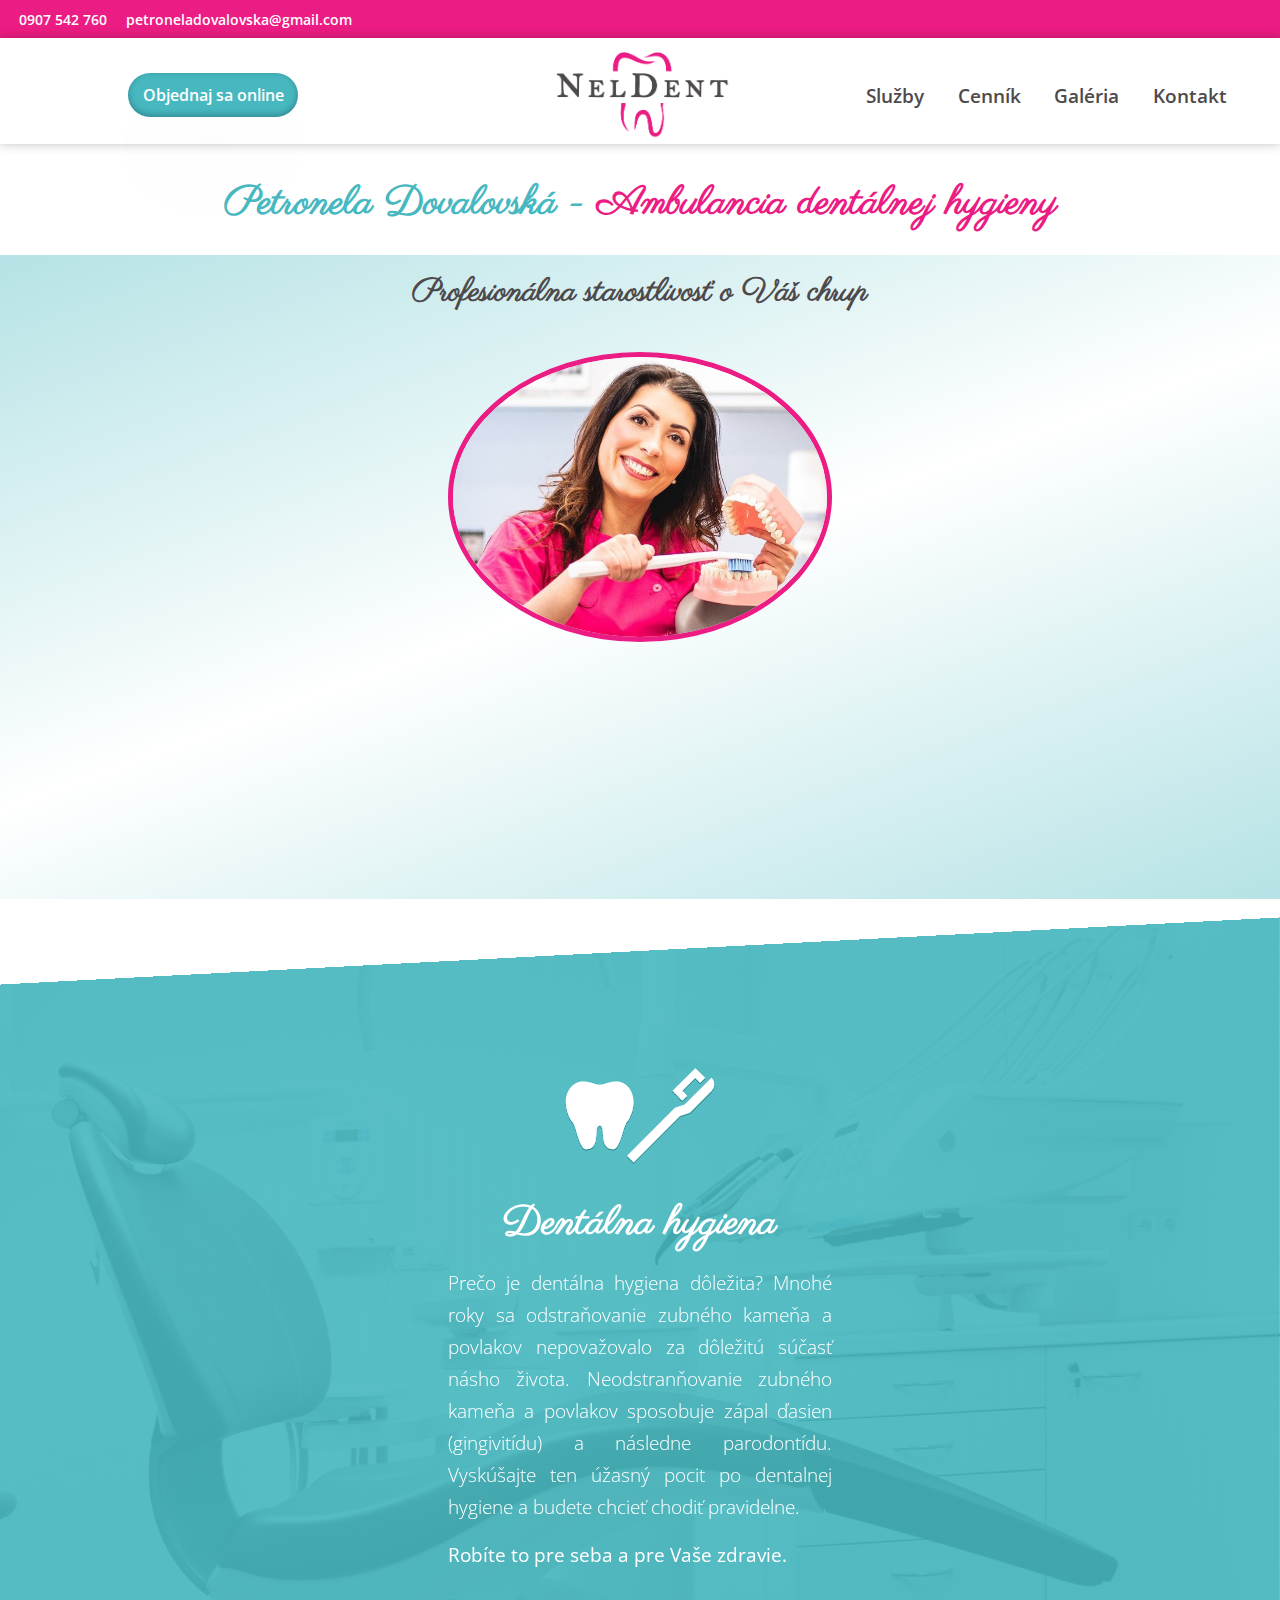
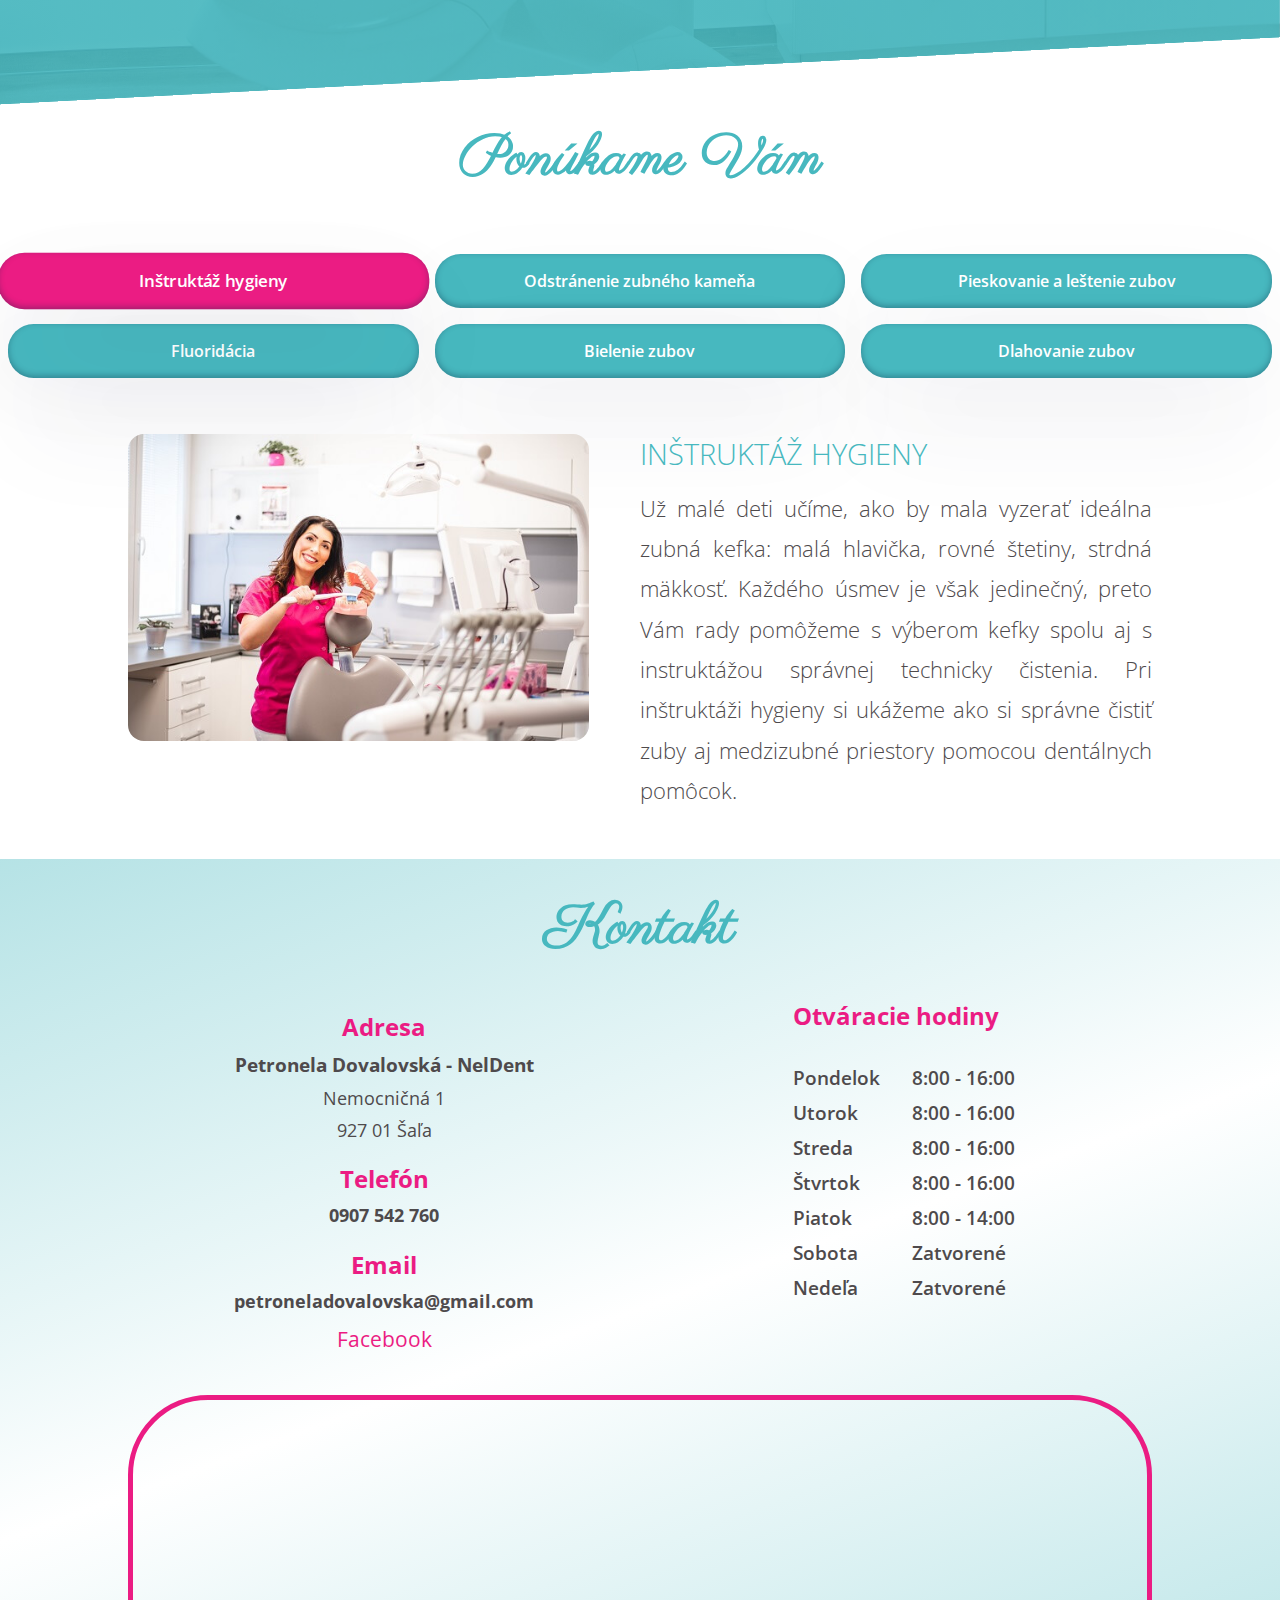
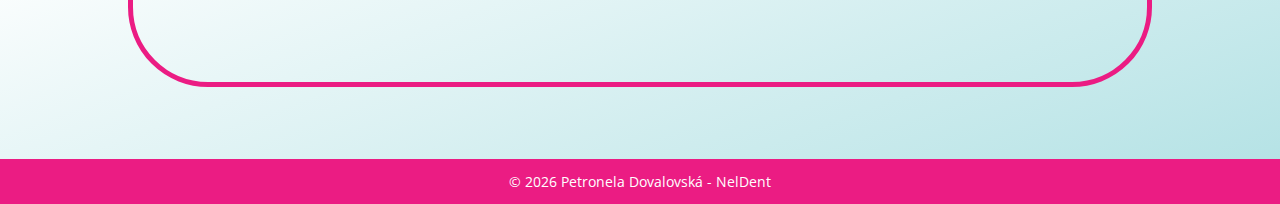
<file: index.html>
<!DOCTYPE html>
<html lang="sk">
  <head>
    <meta charset="UTF-8" />
    <meta http-equiv="X-UA-Compatible" content="IE=edge" />
    <meta name="viewport" content="width=device-width, initial-scale=1.0" />

    <link
      rel="shortcut icon"
      type="image/x-icon"
      href="./assets/images/favicon.ico"
    />
    <link
      rel="stylesheet"
      href="https://cdnjs.cloudflare.com/ajax/libs/font-awesome/6.1.1/css/all.min.css"
      integrity="sha512-KfkfwYDsLkIlwQp6LFnl8zNdLGxu9YAA1QvwINks4PhcElQSvqcyVLLD9aMhXd13uQjoXtEKNosOWaZqXgel0g=="
      crossorigin="anonymous"
      referrerpolicy="no-referrer"
    />
    <link rel="stylesheet" href="./assets/vendor/hamburgers.css" />
    <link
      rel="stylesheet"
      href="https://cdnjs.cloudflare.com/ajax/libs/animate.css/4.1.1/animate.min.css"
    />
    <link rel="stylesheet" href="./assets/css/style.css" />

    <title>NelDent</title>
  </head>
  <body>
    <div class="top-bar">
      <div class="contact-bar">
        <p><i class="fa-solid fa-phone"></i>0907 542 760</p>
        <p>
          <a href="mailto:petroneladovalovska@gmail.com"
            ><i class="fa-solid fa-envelope"></i>
            petroneladovalovska@gmail.com</a
          >
        </p>
      </div>
      <div class="social">
        <a
          target="_blank"
          href="https://www.facebook.com/groups/513453005526394/"
        >
          <i class="fa-brands fa-facebook fa-2x"></i>
        </a>
      </div>
    </div>
    <header>
      <div class="online-order">
        <a
          href="https://www.navstevalekara.sk/lekari/dentalna-hygiena-s11072/nitriansky-kraj-k302/sala-o528/sala-m2383/bc-petronela-dovalovska-d26748.html"
          target="_blank"
          >Objednaj sa online</a
        >
      </div>
      <div class="logo">
        <a href="./index.html">
          <img src="./assets/images/logo.png" width="180" alt="NelDent" />
        </a>
      </div>
      <div class="menu">
        <ul>
          <li><a href="#services" class="menu-link">Služby</a></li>
          <li><a href="./cennik/index.html">Cenník</a></li>
          <li><a href="./galeria/index.html">Galéria</a></li>
          <li><a href="#contact" class="menu-link">Kontakt</a></li>
        </ul>
      </div>

      <button
        class="hamburger hamburger--spin-r"
        type="button"
        data-hamburger=""
      >
        <span class="hamburger-box">
          <span class="hamburger-inner"></span>
        </span>
      </button>
    </header>

    <div class="responsive-menu" data-responsive-menu>
      <ul class="responsive-nav">
        <li><a href="#services" class="menu-link">Služby</a></li>
        <li><a href="./cennik/index.html">Cenník</a></li>
        <li><a href="./galeria/index.html">Galéria</a></li>
        <li><a href="#contact" class="menu-link">Kontakt</a></li>
        <li>
          <a
            target="_blank"
            href="https://www.navstevalekara.sk/lekari/dentalna-hygiena-s11072/nitriansky-kraj-k302/sala-o528/sala-m2383/bc-petronela-dovalovska-d26748.html"
            >Objednaj sa online</a
          >
        </li>
      </ul>
    </div>

    <h1 class="main-title">
      Petronela Dovalovská - <span>Ambulancia dentálnej hygieny</span>
    </h1>

    <section class="intro">
      <h2>Profesionálna starostlivosť o Váš chrup</h2>
      <img class="" src="./assets/images/hero.jpg" alt="" />
      <i class="fa-solid fa-tooth tooth-1 fa-3x"></i>
      <i class="fa-solid fa-tooth tooth-2 fa-4x"></i>
      <i class="fa-solid fa-tooth tooth-3 fa-3x"></i>
      <i class="fa-solid fa-tooth tooth-4 fa-3x"></i>
      <i class="fa-solid fa-tooth tooth-5 fa-4x"></i>
      <i class="fa-solid fa-tooth tooth-6 fa-3x"></i>
    </section>

    <section class="dental-hygiene">
      <svg
        width="160"
        height="160"
        viewBox="0 0 746 476"
        fill="none"
        xmlns="http://www.w3.org/2000/svg"
      >
        <g filter="url(#filter0_d_3_9)">
          <mask id="path-1-inside-1_3_9" fill="white">
            <path
              fill-rule="evenodd"
              clip-rule="evenodd"
              d="M583.374 160.946L535.022 112.548L647.919 0L696.727 47.9415L672.095 72.1405L647.919 47.9415L583.374 112.548L607.55 136.976L583.374 160.946ZM341.615 468L309 435.354L546.882 197.473L595.234 181.264L728.658 47.9415C746.448 65.7483 746.448 94.7415 728.658 112.548L619.866 221.216L571.286 237.424L341.615 468ZM4 167.1C4 116.55 37.7 66 88.25 66C116.078 66 128.587 71.1066 139.832 75.6973C149.013 79.4456 157.352 82.85 172.5 82.85C187.648 82.85 195.987 79.4456 205.168 75.6973C216.413 71.1066 228.922 66 256.75 66C307.3 66 341 116.55 341 167.1C341 202.653 324.15 251.35 307.3 268.2C301.067 274.433 294.834 294.501 287.747 317.316C275.678 356.174 261.134 403 239.9 403C193.919 403 191.038 360.388 188.739 326.388C187.213 303.822 185.944 285.05 172.5 285.05C159.056 285.05 157.786 303.822 156.261 326.388C153.962 360.388 151.081 403 105.1 403C83.8664 403 69.3223 356.174 57.2526 317.316C50.1664 294.501 43.9332 274.433 37.7 268.2C20.85 251.35 4 202.653 4 167.1Z"
            />
          </mask>
          <path
            fill-rule="evenodd"
            clip-rule="evenodd"
            d="M583.374 160.946L535.022 112.548L647.919 0L696.727 47.9415L672.095 72.1405L647.919 47.9415L583.374 112.548L607.55 136.976L583.374 160.946ZM341.615 468L309 435.354L546.882 197.473L595.234 181.264L728.658 47.9415C746.448 65.7483 746.448 94.7415 728.658 112.548L619.866 221.216L571.286 237.424L341.615 468ZM4 167.1C4 116.55 37.7 66 88.25 66C116.078 66 128.587 71.1066 139.832 75.6973C149.013 79.4456 157.352 82.85 172.5 82.85C187.648 82.85 195.987 79.4456 205.168 75.6973C216.413 71.1066 228.922 66 256.75 66C307.3 66 341 116.55 341 167.1C341 202.653 324.15 251.35 307.3 268.2C301.067 274.433 294.834 294.501 287.747 317.316C275.678 356.174 261.134 403 239.9 403C193.919 403 191.038 360.388 188.739 326.388C187.213 303.822 185.944 285.05 172.5 285.05C159.056 285.05 157.786 303.822 156.261 326.388C153.962 360.388 151.081 403 105.1 403C83.8664 403 69.3223 356.174 57.2526 317.316C50.1664 294.501 43.9332 274.433 37.7 268.2C20.85 251.35 4 202.653 4 167.1Z"
            fill="white"
          />
          <path
            d="M535.022 112.548L534.316 111.84L533.607 112.547L534.315 113.255L535.022 112.548ZM583.374 160.946L582.667 161.653L583.371 162.358L584.078 161.656L583.374 160.946ZM647.919 0L648.62 -0.713411L647.914 -1.40684L647.213 -0.7082L647.919 0ZM696.727 47.9415L697.428 48.6548L698.154 47.9414L697.428 47.228L696.727 47.9415ZM672.095 72.1405L671.388 72.8472L672.089 73.5488L672.796 72.8538L672.095 72.1405ZM647.919 47.9415L648.627 47.2347L647.919 46.5266L647.212 47.2347L647.919 47.9415ZM583.374 112.548L582.667 111.842L581.964 112.545L582.663 113.252L583.374 112.548ZM607.55 136.976L608.254 137.686L608.963 136.982L608.261 136.272L607.55 136.976ZM309 435.354L308.293 434.647L307.586 435.354L308.293 436.061L309 435.354ZM341.615 468L340.907 468.707L341.616 469.416L342.323 468.706L341.615 468ZM546.882 197.473L546.564 196.525L546.341 196.6L546.175 196.766L546.882 197.473ZM595.234 181.264L595.552 182.213L595.775 182.138L595.941 181.972L595.234 181.264ZM728.658 47.9415L729.365 47.2347L728.658 46.5272L727.951 47.2341L728.658 47.9415ZM728.658 112.548L729.364 113.256L729.365 113.255L728.658 112.548ZM619.866 221.216L620.182 222.164L620.406 222.09L620.573 221.923L619.866 221.216ZM571.286 237.424L570.97 236.476L570.745 236.551L570.578 236.719L571.286 237.424ZM139.832 75.6973L140.21 74.7715L140.21 74.7715L139.832 75.6973ZM205.168 75.6973L204.79 74.7715L204.79 74.7715L205.168 75.6973ZM287.747 317.316L286.792 317.019L286.792 317.019L287.747 317.316ZM188.739 326.388L189.737 326.321L189.737 326.321L188.739 326.388ZM156.261 326.388L155.263 326.321L155.263 326.321L156.261 326.388ZM57.2526 317.316L56.2976 317.612L56.2976 317.612L57.2526 317.316ZM37.7 268.2L36.9929 268.907L36.9929 268.907L37.7 268.2ZM534.315 113.255L582.667 161.653L584.081 160.24L535.73 111.842L534.315 113.255ZM647.213 -0.7082L534.316 111.84L535.728 113.256L648.625 0.7082L647.213 -0.7082ZM697.428 47.228L648.62 -0.713411L647.218 0.713411L696.026 48.6549L697.428 47.228ZM672.796 72.8538L697.428 48.6548L696.026 47.2281L671.394 71.4271L672.796 72.8538ZM647.212 48.6482L671.388 72.8472L672.803 71.4337L648.627 47.2347L647.212 48.6482ZM584.081 113.255L648.627 48.6482L647.212 47.2347L582.667 111.842L584.081 113.255ZM608.261 136.272L584.085 111.845L582.663 113.252L606.839 137.679L608.261 136.272ZM584.078 161.656L608.254 137.686L606.846 136.265L582.67 160.236L584.078 161.656ZM308.293 436.061L340.907 468.707L342.322 467.293L309.707 434.647L308.293 436.061ZM546.175 196.766L308.293 434.647L309.707 436.061L547.589 198.18L546.175 196.766ZM594.916 180.316L546.564 196.525L547.2 198.421L595.552 182.213L594.916 180.316ZM727.951 47.2341L594.527 180.557L595.941 181.972L729.364 48.6488L727.951 47.2341ZM729.365 113.255C747.545 95.0578 747.545 65.432 729.365 47.2347L727.95 48.6482C745.35 66.0646 745.35 94.4251 727.95 111.842L729.365 113.255ZM620.573 221.923L729.364 113.256L727.951 111.841L619.159 220.508L620.573 221.923ZM571.603 238.373L620.182 222.164L619.549 220.267L570.97 236.476L571.603 238.373ZM342.323 468.706L571.995 238.13L570.578 236.719L340.906 467.294L342.323 468.706ZM88.25 65C62.6108 65 41.2756 77.8276 26.3794 96.9798C11.4916 116.121 3 141.615 3 167.1H5C5 142.035 13.3584 116.979 27.9581 98.2077C42.5494 79.4474 63.3392 67 88.25 67V65ZM140.21 74.7715C128.89 70.1503 116.249 65 88.25 65V67C115.907 67 128.284 72.0629 139.454 76.6231L140.21 74.7715ZM172.5 81.85C157.549 81.85 149.355 78.5051 140.21 74.7715L139.454 76.6231C148.671 80.3861 157.155 83.85 172.5 83.85V81.85ZM204.79 74.7715C195.645 78.5051 187.451 81.85 172.5 81.85V83.85C187.845 83.85 196.329 80.3861 205.546 76.6231L204.79 74.7715ZM256.75 65C228.751 65 216.11 70.1503 204.79 74.7715L205.546 76.6231C216.716 72.0629 229.093 67 256.75 67V65ZM342 167.1C342 141.615 333.508 116.121 318.621 96.9798C303.724 77.8276 282.389 65 256.75 65V67C281.661 67 302.451 79.4474 317.042 98.2077C331.642 116.979 340 142.035 340 167.1H342ZM308.007 268.907C316.599 260.315 325.084 243.749 331.416 224.984C337.759 206.187 342 185.014 342 167.1H340C340 184.74 335.816 205.692 329.521 224.344C323.216 243.027 314.851 259.235 306.593 267.493L308.007 268.907ZM288.702 317.612C292.248 306.197 295.569 295.505 298.781 286.889C300.386 282.582 301.956 278.814 303.505 275.746C305.06 272.664 306.561 270.353 308.007 268.907L306.593 267.493C304.922 269.164 303.307 271.699 301.719 274.845C300.124 278.006 298.524 281.85 296.907 286.191C293.671 294.87 290.333 305.621 286.792 317.019L288.702 317.612ZM239.9 404C245.606 404 250.744 400.85 255.377 395.749C260.012 390.644 264.248 383.474 268.165 375.156C276 358.516 282.674 337.022 288.702 317.612L286.792 317.019C280.751 336.468 274.119 357.816 266.355 374.304C262.473 382.549 258.337 389.514 253.896 394.404C249.453 399.297 244.811 402 239.9 402V404ZM187.742 326.456C188.888 343.406 190.184 362.757 197.028 377.857C200.463 385.434 205.313 391.988 212.276 396.642C219.242 401.298 228.246 404 239.9 404V402C228.564 402 219.965 399.376 213.387 394.979C206.806 390.581 202.17 384.357 198.85 377.031C192.184 362.325 190.89 343.37 189.737 326.321L187.742 326.456ZM172.5 286.05C175.595 286.05 177.933 287.117 179.774 289.029C181.648 290.976 183.056 293.852 184.129 297.536C186.28 304.922 186.976 315.13 187.742 326.456L189.737 326.321C188.977 315.08 188.275 304.619 186.049 296.977C184.934 293.148 183.408 289.92 181.215 287.642C178.989 285.33 176.127 284.05 172.5 284.05V286.05ZM157.258 326.456C158.024 315.13 158.72 304.922 160.871 297.536C161.944 293.852 163.352 290.976 165.226 289.029C167.067 287.117 169.405 286.05 172.5 286.05V284.05C168.873 284.05 166.011 285.33 163.785 287.642C161.592 289.92 160.066 293.147 158.951 296.977C156.725 304.619 156.023 315.08 155.263 326.321L157.258 326.456ZM105.1 404C116.754 404 125.758 401.298 132.724 396.642C139.687 391.988 144.537 385.434 147.972 377.857C154.816 362.757 156.112 343.406 157.258 326.456L155.263 326.321C154.11 343.37 152.816 362.325 146.15 377.031C142.83 384.357 138.194 390.581 131.613 394.979C125.035 399.376 116.436 402 105.1 402V404ZM56.2976 317.612C62.3264 337.022 69.0004 358.516 76.8351 375.156C80.7518 383.474 84.9876 390.644 89.6229 395.749C94.2555 400.85 99.394 404 105.1 404V402C100.189 402 95.5471 399.297 91.1035 394.404C86.6627 389.514 82.5268 382.549 78.6446 374.304C70.8813 357.816 64.2485 336.468 58.2076 317.019L56.2976 317.612ZM36.9929 268.907C38.4387 270.353 39.94 272.664 41.4955 275.746C43.0438 278.814 44.6141 282.582 46.2194 286.889C49.4309 295.505 52.7519 306.197 56.2976 317.612L58.2076 317.019C54.6672 305.621 51.3285 294.87 48.0935 286.191C46.4755 281.85 44.876 278.006 43.281 274.845C41.6932 271.699 40.0779 269.164 38.4071 267.493L36.9929 268.907ZM3 167.1C3 185.014 7.24068 206.187 13.5837 224.984C19.9164 243.749 28.4013 260.315 36.9929 268.907L38.4071 267.493C30.1487 259.235 21.7836 243.027 15.4788 224.344C9.18432 205.692 5 184.74 5 167.1H3Z"
            fill="white"
            mask="url(#path-1-inside-1_3_9)"
          />
        </g>
        <defs>
          <filter
            id="filter0_d_3_9"
            x="0"
            y="0"
            width="746"
            height="476"
            filterUnits="userSpaceOnUse"
            color-interpolation-filters="sRGB"
          >
            <feFlood flood-opacity="0" result="BackgroundImageFix" />
            <feColorMatrix
              in="SourceAlpha"
              type="matrix"
              values="0 0 0 0 0 0 0 0 0 0 0 0 0 0 0 0 0 0 127 0"
              result="hardAlpha"
            />
            <feOffset dy="4" />
            <feGaussianBlur stdDeviation="2" />
            <feComposite in2="hardAlpha" operator="out" />
            <feColorMatrix
              type="matrix"
              values="0 0 0 0 0 0 0 0 0 0 0 0 0 0 0 0 0 0 0.25 0"
            />
            <feBlend
              mode="normal"
              in2="BackgroundImageFix"
              result="effect1_dropShadow_3_9"
            />
            <feBlend
              mode="normal"
              in="SourceGraphic"
              in2="effect1_dropShadow_3_9"
              result="shape"
            />
          </filter>
        </defs>
      </svg>
      <h2>Dentálna hygiena</h2>
      <p>
        Prečo je dentálna hygiena dôležita? Mnohé roky sa odstraňovanie zubného
        kameňa a povlakov nepovažovalo za dôležitú súčasť násho života.
        Neodstranňovanie zubného kameňa a povlakov sposobuje zápal ďasien
        (gingivitídu) a následne parodontídu. Vyskúšajte ten úžasný pocit po
        dentalnej hygiene a budete chcieť chodiť pravidelne.
      </p>
      <p>
        <strong>Robíte to pre seba a pre Vaše zdravie.</strong>
      </p>
    </section>

    <section class="services" id="services">
      <h2>Ponúkame Vám</h2>

      <ul class="offer-menu">
        <li>
          <a href="#offer-1" class="active" data-offer-1="offer-1"
            >Inštruktáž hygieny</a
          >
        </li>
        <li>
          <a href="#offer-2" data-offer-2="offer-2"
            >Odstránenie zubného kameňa</a
          >
        </li>
        <li>
          <a href="#offer-3" data-offer-3="offer-3"
            >Pieskovanie a leštenie zubov</a
          >
        </li>
        <li><a href="#offer-4" data-offer-4="offer-4">Fluoridácia</a></li>
        <li><a href="#offer-5" data-offer-5="offer-5">Bielenie zubov</a></li>
        <li><a href="#offer-6" data-offer-6="offer-6">Dlahovanie zubov</a></li>
      </ul>

      <article class="subsection">
        <img src="./assets/images/instruction.jpg" alt="Inštruktáž hygieny" />

        <div class="content">
          <h3>Inštruktáž hygieny</h3>

          <p>
            Už malé deti učíme, ako by mala vyzerať ideálna zubná kefka: malá
            hlavička, rovné štetiny, strdná mäkkosť. Každého úsmev je však
            jedinečný, preto Vám rady pomôžeme s výberom kefky spolu aj s
            instruktážou správnej technicky čistenia. Pri inštruktáži hygieny si
            ukážeme ako si správne čistiť zuby aj medzizubné priestory pomocou
            dentálnych pomôcok.
          </p>
        </div>
      </article>

      <article class="subsection">
        <img
          src="./assets/images/dental_2.jpg"
          alt="Odstránenie zubného kameňa"
        />

        <div class="content">
          <h3>Odstránenie zubného kameňa</h3>

          <p>
            Počas celého dňa sa na našich zuboch zachytávajú zvyšky potravy.
            Pôsobením baktérií sa menia na zubný povlak. Ak sa tento povlak
            neodstráni čistením zubov, vápnik v slinách ho premení na zubný
            kameň. Takýto zubný kameň vie odstrániť už len dentálny hygienik,
            pomocou špeciálnych kyriet alebo tzv. ultrazvukom, ktorý pomocou
            vibrácií odstráni veľké množstvo zubného kameňa.
          </p>
        </div>
      </article>

      <article class="subsection">
        <img
          src="./assets/images/dental_6.jpg"
          alt="Pieskovanie a leštenie zubov"
        />

        <div class="content">
          <h3>Pieskovanie a leštenie zubov</h3>

          <p>
            Pomocou prístroja AirFlow, ktorý používa na svoju prácu prášok
            bikarbonátu sodného odstraňujeme pigmenty z čaju, kávy, vína,
            tabaku, atď. Nasleduje leštenie zubov, aby bol povrch zuba naozaj
            jemný. Na leštenie zubov sa používajú rôzne pasty.
          </p>
        </div>
      </article>

      <article class="subsection">
        <img src="./assets/images/dental_3.jpg" alt="Fluoridácia" />

        <div class="content">
          <h3>Fluoridácia</h3>

          <p>
            Fluoridácia zohráva dôležitú úlohu v prevencii vzniku zubného kazu.
            Aplikácia sa vykonáva pomocou gélu alebo laku. Vhodná hlavne pre
            deti so sklonom ku kazivosti zubov.
          </p>
        </div>
      </article>

      <article class="subsection">
        <img src="./assets/images/dental_1.jpg" alt="Bielenie zubov" />

        <div class="content">
          <h3>Bielenie zubov</h3>

          <p>
            V našej ambulancii ponúkame kvalitné bielenie od nemeckej firmy. Pre
            ešte bielšie zuby je proces možné opakovať, alebo pokračovať domácim
            bielením. Je potrebné myslieť aj na zdravie zubov a ich citlivosť.
            Opakované bielenie odporúčame po 6 mesiacoch.
          </p>
        </div>
      </article>

      <article class="subsection">
        <img src="./assets/images/dental_4.jpg" alt="Dlahovanie zubov" />

        <div class="content">
          <h3>Dlahovanie zubov</h3>

          <p>
            Dlahovanie zubov vykonáváme pri liečenej parodontitíde pomocou
            skleneného vlákna a kompozitu, ktoré sa pomocou bondu nalepia na
            kývavé zuby. Tento zákrok pomáha pacientom stabilizovať kývavé zuby
            a zvýšiť funkciu žuvania. Udržiava zuby a ich parodont v stabilite.
          </p>
        </div>
      </article>
    </section>

    <section class="contact" id="contact">
      <h2>Kontakt</h2>

      <div class="contact__info">
        <div class="address">
          <h4><i class="fa-solid fa-location-dot"></i> Adresa</h4>
          <h5>Petronela Dovalovská - NelDent</h5>
          <p>Nemocničná 1</p>
          <p>927 01 Šaľa</p>
        </div>

        <div class="phone">
          <h4><i class="fa-solid fa-phone"></i> Telefón</h4>
          <p><strong>0907 542 760</strong></p>
        </div>

        <div class="email">
          <h4><i class="fa-solid fa-envelope"></i> Email</h4>
          <p>
            <strong
              ><a href="mailto:petroneladovalovska@gmail.com"
                >petroneladovalovska@gmail.com</a
              ></strong
            >
          </p>
        </div>

        <div class="social">
          <p>
            <a
              target="_blank"
              href="https://www.facebook.com/groups/513453005526394/"
              ><i class="fa-brands fa-facebook"></i> Facebook</a
            >
          </p>
        </div>
      </div>

      <div class="contact__opening-hours">
        <h4><i class="fa-solid fa-clock"></i> Otváracie hodiny</h4>
        <div class="days">
          <p>Pondelok</p>
          <p>Utorok</p>
          <p>Streda</p>
          <p>Štvrtok</p>
          <p>Piatok</p>
          <p>Sobota</p>
          <p>Nedeľa</p>
        </div>
        <div class="hours">
          <p>8:00 - 16:00</p>
          <p>8:00 - 16:00</p>
          <p>8:00 - 16:00</p>
          <p>8:00 - 16:00</p>
          <p>8:00 - 14:00</p>
          <p>Zatvorené</p>
          <p>Zatvorené</p>
        </div>
      </div>

      <div class="contact__map">
        <iframe
          src="https://www.google.com/maps/embed?pb=!1m18!1m12!1m3!1d2661.8535689030273!2d17.8715424!3d48.1516282!2m3!1f0!2f0!3f0!3m2!1i1024!2i768!4f13.1!3m3!1m2!1s0x476b6d0ef986688d%3A0x272cb302bc3993de!2zTmVtb2NuacSNbsOhIDgzMywgOTI3IDAxIMWgYcS-YQ!5e0!3m2!1ssk!2ssk!4v1659947085986!5m2!1ssk!2ssk"
          allowfullscreen=""
          loading="lazy"
          referrerpolicy="no-referrer-when-downgrade"
        ></iframe>
      </div>
    </section>

    <button class="back-to-top">
      <i class="fa-solid fa-caret-up"></i>
    </button>

    <footer>
      <p>&copy; <span data-year></span> Petronela Dovalovská - NelDent</p>
    </footer>

    <script src="./assets/js/app.js"></script>
  </body>
</html>
</file>
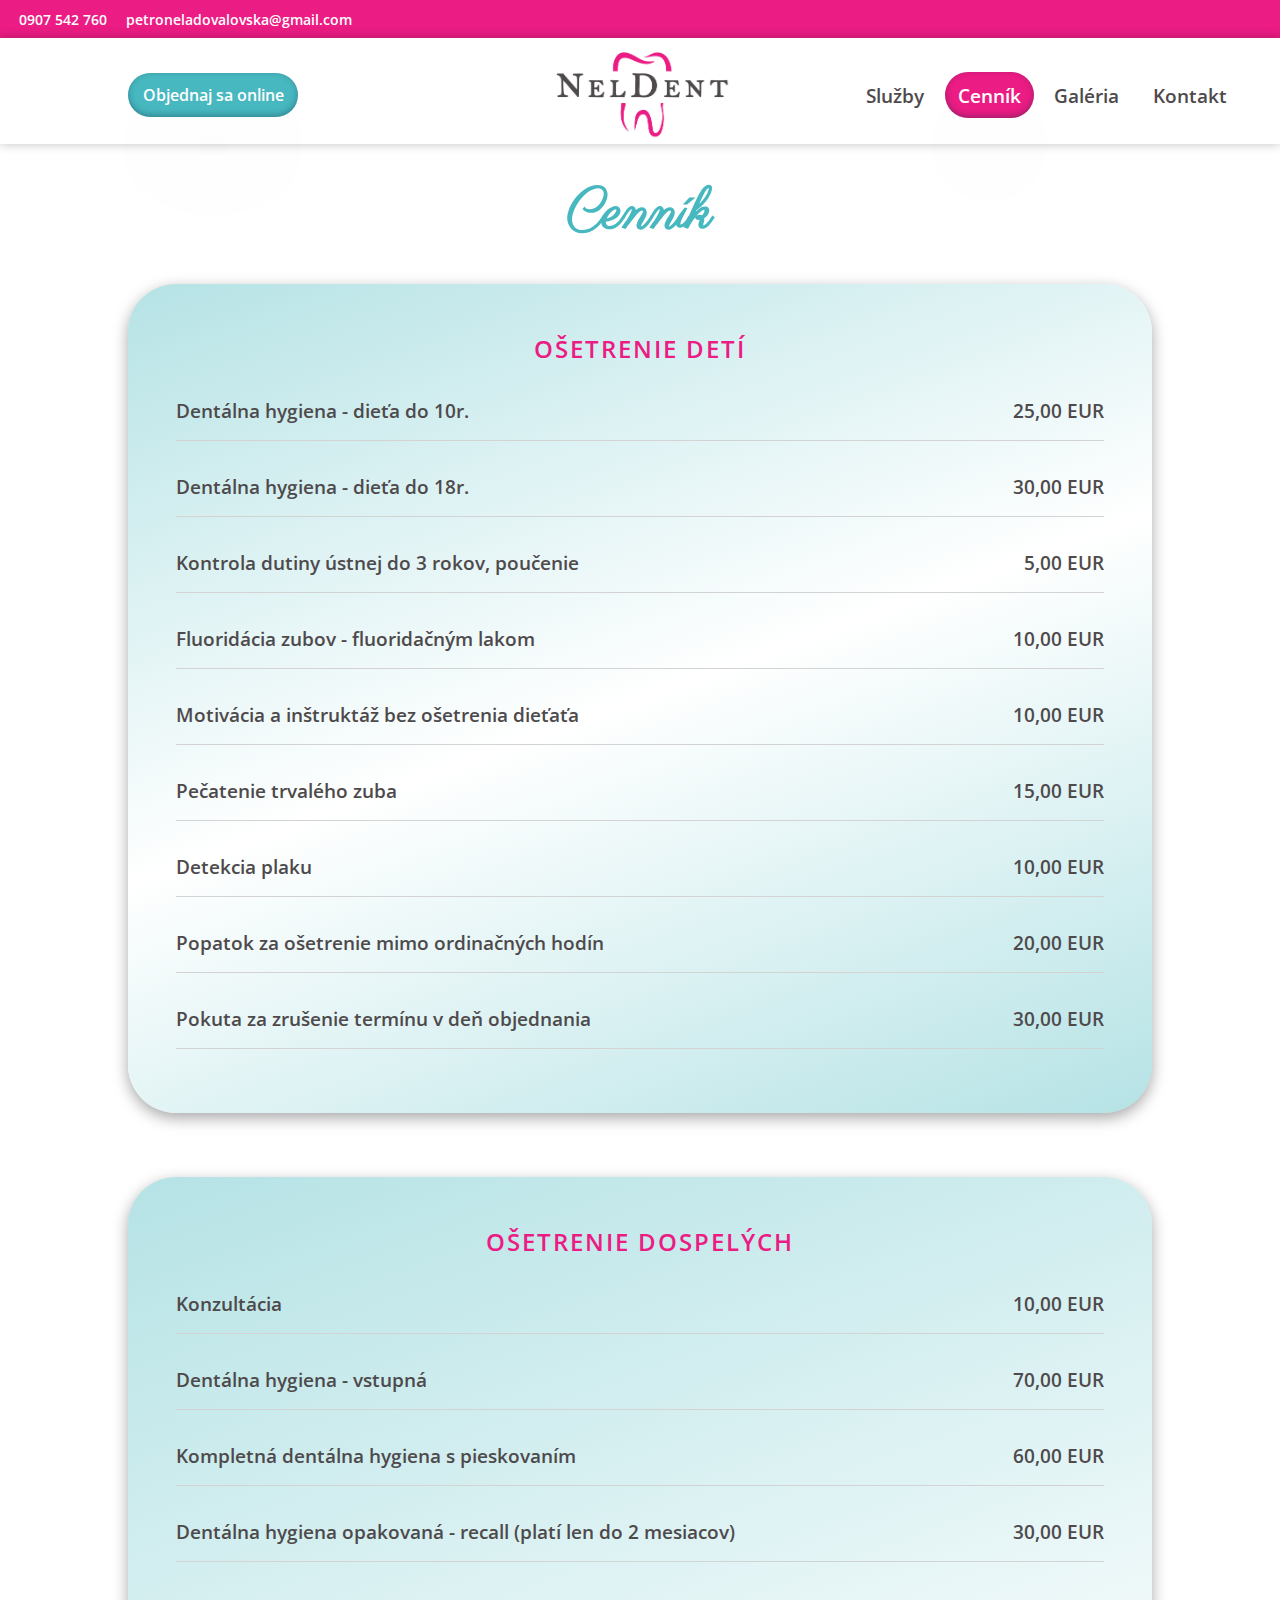
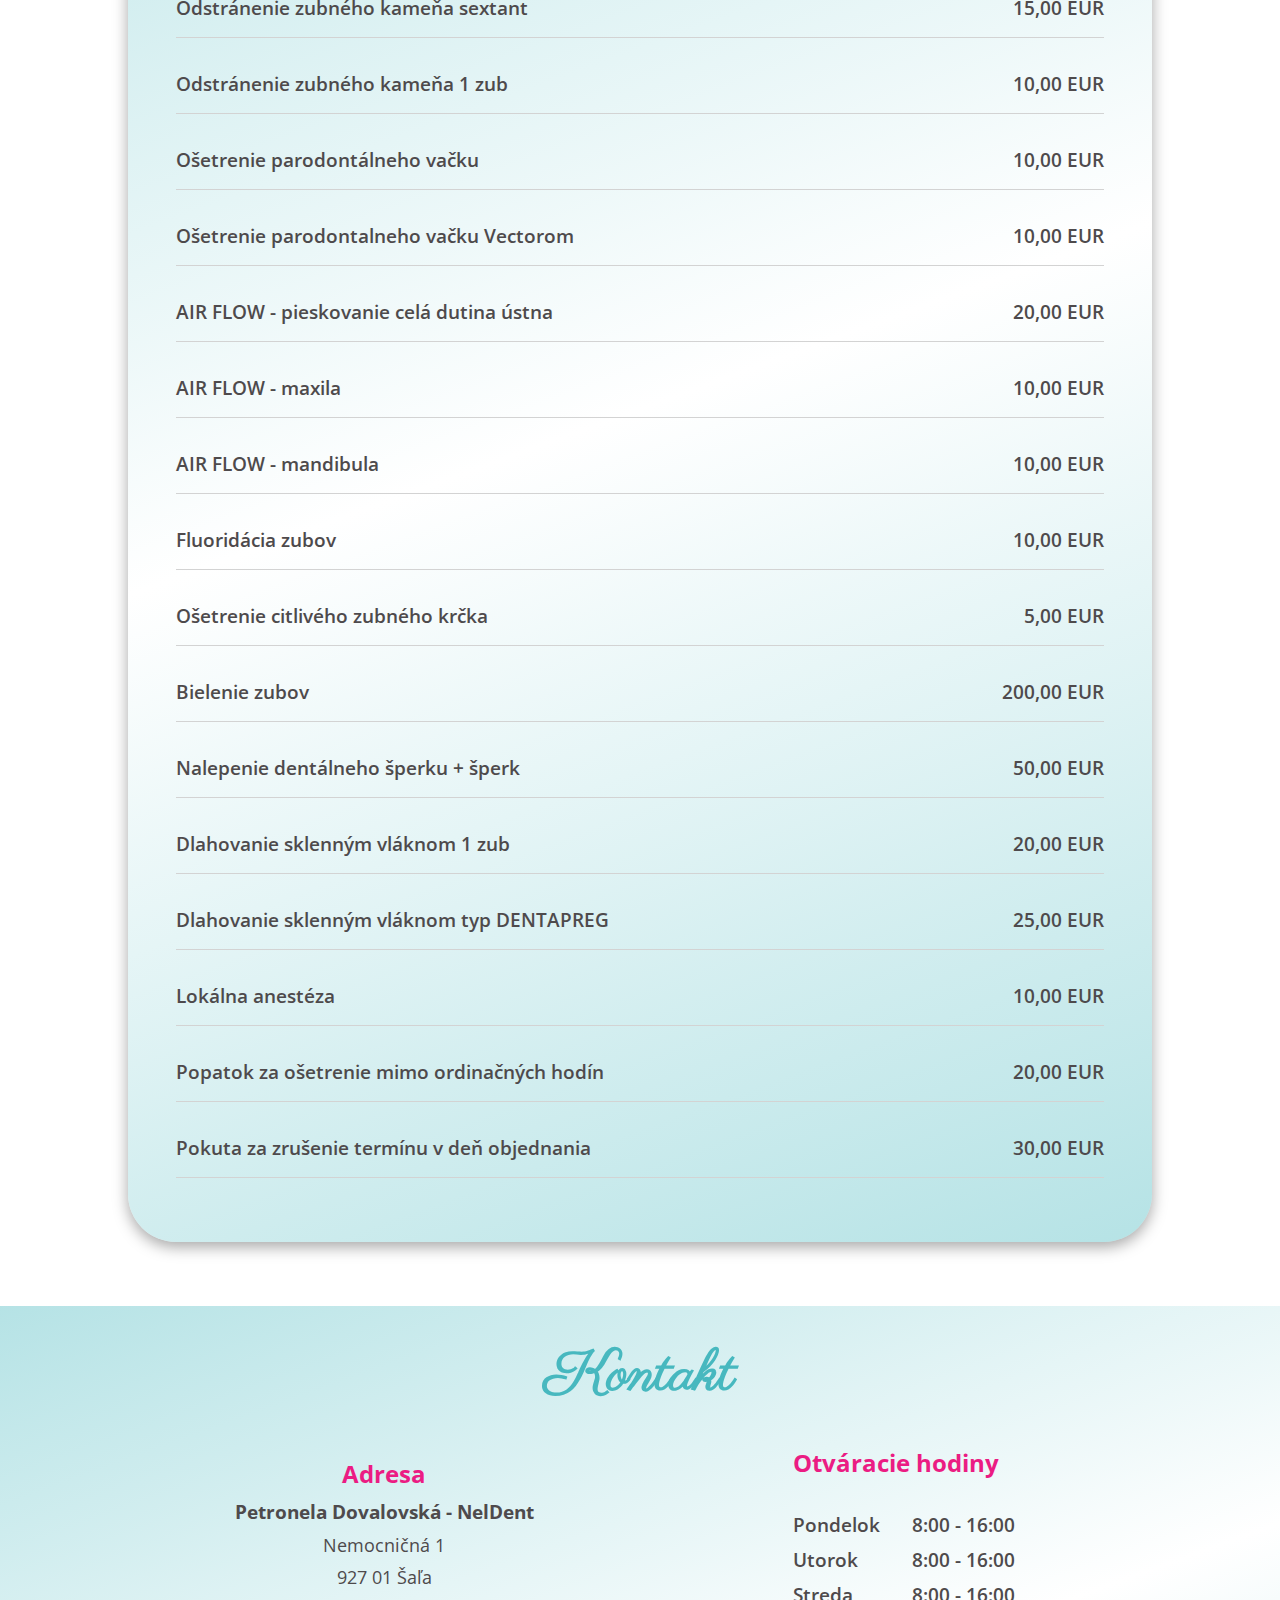
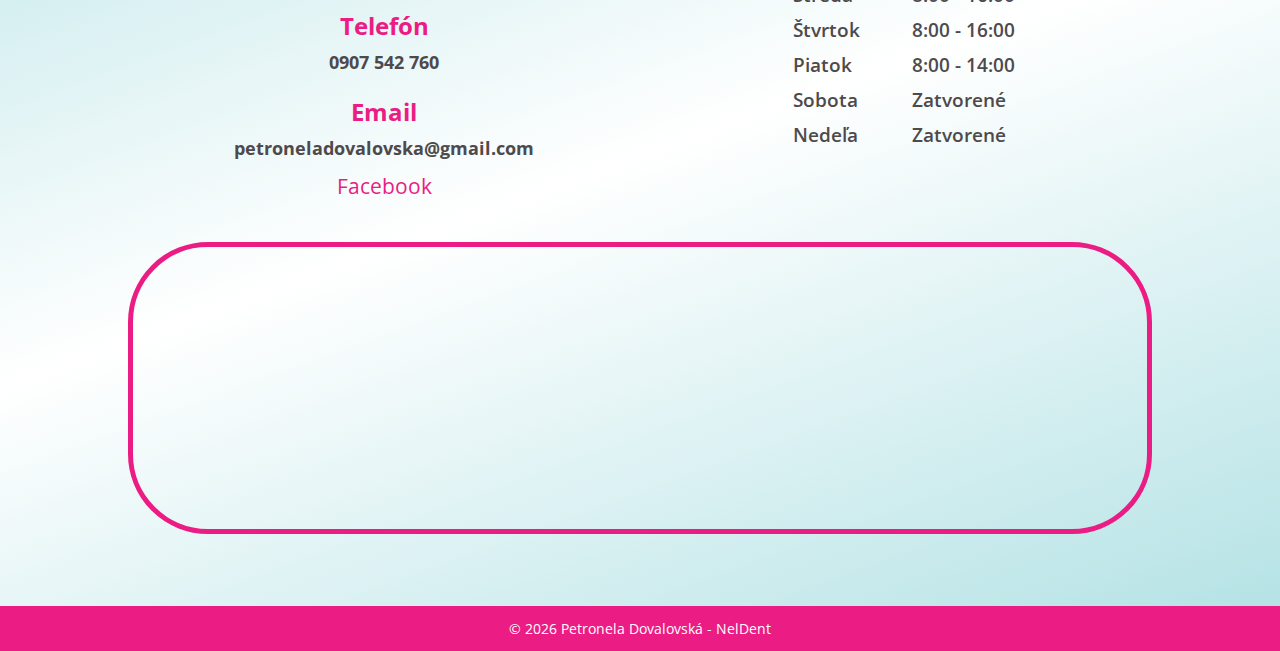
<file: cennik/index.html>
<!DOCTYPE html>
<html lang="sk">
  <head>
    <meta charset="UTF-8" />
    <meta http-equiv="X-UA-Compatible" content="IE=edge" />
    <meta name="viewport" content="width=device-width, initial-scale=1.0" />
    <link
      rel="stylesheet"
      href="https://cdnjs.cloudflare.com/ajax/libs/font-awesome/6.1.1/css/all.min.css"
      integrity="sha512-KfkfwYDsLkIlwQp6LFnl8zNdLGxu9YAA1QvwINks4PhcElQSvqcyVLLD9aMhXd13uQjoXtEKNosOWaZqXgel0g=="
      crossorigin="anonymous"
      referrerpolicy="no-referrer"
    />
    <link rel="stylesheet" href="../assets/vendor/hamburgers.css" />
    <link
      rel="stylesheet"
      href="https://cdnjs.cloudflare.com/ajax/libs/animate.css/4.1.1/animate.min.css"
    />
    <link rel="stylesheet" href="../assets/css/style.css" />

    <title>NelDent | Cenník</title>
  </head>
  <body>
    <div class="top-bar">
      <div class="contact-bar">
        <p><i class="fa-solid fa-phone"></i>0907 542 760</p>
        <p>
          <a href="mailto:petroneladovalovska@gmail.com"
            ><i class="fa-solid fa-envelope"></i>
            petroneladovalovska@gmail.com</a
          >
        </p>
      </div>
      <div class="social">
        <a
          target="_blank"
          href="https://www.facebook.com/groups/513453005526394/"
        >
          <i class="fa-brands fa-facebook fa-2x"></i>
        </a>
      </div>
    </div>
    <header>
      <div class="online-order">
        <a
          href="https://www.navstevalekara.sk/lekari/dentalna-hygiena-s11072/nitriansky-kraj-k302/sala-o528/sala-m2383/bc-petronela-dovalovska-d26748.html"
          target="_blank"
          >Objednaj sa online</a
        >
      </div>
      <div class="logo">
        <a href="../index.html">
          <img src="../assets/images/logo.png" width="180" alt="NelDent" />
        </a>
      </div>
      <div class="menu">
        <ul>
          <li><a href="../index.html#services">Služby</a></li>
          <li><a href="../cennik/index.html" class="active">Cenník</a></li>
          <li><a href="../galeria/index.html">Galéria</a></li>
          <li><a href="#contact" class="menu-link">Kontakt</a></li>
        </ul>
      </div>

      <button
        class="hamburger hamburger--spin-r"
        type="button"
        data-hamburger=""
      >
        <span class="hamburger-box">
          <span class="hamburger-inner"></span>
        </span>
      </button>
    </header>

    <div class="responsive-menu" data-responsive-menu>
      <ul class="responsive-nav">
        <li><a href="../index.html#services">Služby</a></li>
        <li><a href="../cennik/index.html">Cenník</a></li>
        <li><a href="../galeria/index.html">Galéria</a></li>
        <li><a href="#contact" class="menu-link">Kontakt</a></li>
        <li>
          <a
            target="_blank"
            href="https://www.navstevalekara.sk/lekari/dentalna-hygiena-s11072/nitriansky-kraj-k302/sala-o528/sala-m2383/bc-petronela-dovalovska-d26748.html"
            >Objednaj sa online</a
          >
        </li>
      </ul>
    </div>

    <section class="price-list">
      <h2>Cenník</h2>

      <div class="price-list__children">
        <h3>Ošetrenie detí</h3>
        <div class="list-item">
          <p class="item">Dentálna hygiena - dieťa do 10r.</p>
          <p class="price">25,00 EUR</p>
        </div>

        <div class="list-item">
          <p class="item">Dentálna hygiena - dieťa do 18r.</p>
          <p class="price">30,00 EUR</p>
        </div>

        <div class="list-item">
          <p class="item">Kontrola dutiny ústnej do 3 rokov, poučenie</p>
          <p class="price">5,00 EUR</p>
        </div>

        <div class="list-item">
          <p class="item">Fluoridácia zubov - fluoridačným lakom</p>
          <p class="price">10,00 EUR</p>
        </div>

        <div class="list-item">
          <p class="item">Motivácia a inštruktáž bez ošetrenia dieťaťa</p>
          <p class="price">10,00 EUR</p>
        </div>

        <div class="list-item">
          <p class="item">Pečatenie trvalého zuba</p>
          <p class="price">15,00 EUR</p>
        </div>

        <div class="list-item">
          <p class="item">Detekcia plaku</p>
          <p class="price">10,00 EUR</p>
        </div>

        <div class="list-item">
          <p class="item">Popatok za ošetrenie mimo ordinačných hodín</p>
          <p class="price">20,00 EUR</p>
        </div>

        <div class="list-item">
          <p class="item">Pokuta za zrušenie termínu v deň objednania</p>
          <p class="price">30,00 EUR</p>
        </div>
      </div>

      <div class="price-list__children">
        <h3>Ošetrenie dospelých</h3>

        <div class="list-item">
          <p class="item">Konzultácia</p>
          <p class="price">10,00 EUR</p>
        </div>

        <div class="list-item">
          <p class="item">Dentálna hygiena - vstupná</p>
          <p class="price">70,00 EUR</p>
        </div>

        <div class="list-item">
          <p class="item">Kompletná dentálna hygiena s pieskovaním</p>
          <p class="price">60,00 EUR</p>
        </div>

        <div class="list-item">
          <p class="item">
            Dentálna hygiena opakovaná - recall (platí len do 2 mesiacov)
          </p>
          <p class="price">30,00 EUR</p>
        </div>

        <div class="list-item">
          <p class="item">Odstránenie zubného kameňa sextant</p>
          <p class="price">15,00 EUR</p>
        </div>

        <div class="list-item">
          <p class="item">Odstránenie zubného kameňa 1 zub</p>
          <p class="price">10,00 EUR</p>
        </div>

        <div class="list-item">
          <p class="item">Ošetrenie parodontálneho vačku</p>
          <p class="price">10,00 EUR</p>
        </div>

        <div class="list-item">
          <p class="item">Ošetrenie parodontalneho vačku Vectorom</p>
          <p class="price">10,00 EUR</p>
        </div>

        <div class="list-item">
          <p class="item">AIR FLOW - pieskovanie celá dutina ústna</p>
          <p class="price">20,00 EUR</p>
        </div>

        <div class="list-item">
          <p class="item">AIR FLOW - maxila</p>
          <p class="price">10,00 EUR</p>
        </div>

        <div class="list-item">
          <p class="item">AIR FLOW - mandibula</p>
          <p class="price">10,00 EUR</p>
        </div>

        <div class="list-item">
          <p class="item">Fluoridácia zubov</p>
          <p class="price">10,00 EUR</p>
        </div>

        <div class="list-item">
          <p class="item">Ošetrenie citlivého zubného krčka</p>
          <p class="price">5,00 EUR</p>
        </div>

        <div class="list-item">
          <p class="item">Bielenie zubov</p>
          <p class="price">200,00 EUR</p>
        </div>

        <div class="list-item">
          <p class="item">Nalepenie dentálneho šperku + šperk</p>
          <p class="price">50,00 EUR</p>
        </div>

        <div class="list-item">
          <p class="item">Dlahovanie sklenným vláknom 1 zub</p>
          <p class="price">20,00 EUR</p>
        </div>

        <div class="list-item">
          <p class="item">Dlahovanie sklenným vláknom typ DENTAPREG</p>
          <p class="price">25,00 EUR</p>
        </div>

        <div class="list-item">
          <p class="item">Lokálna anestéza</p>
          <p class="price">10,00 EUR</p>
        </div>

        <div class="list-item">
          <p class="item">Popatok za ošetrenie mimo ordinačných hodín</p>
          <p class="price">20,00 EUR</p>
        </div>

        <div class="list-item">
          <p class="item">Pokuta za zrušenie termínu v deň objednania</p>
          <p class="price">30,00 EUR</p>
        </div>
      </div>
    </section>

    <section class="contact" id="contact">
      <h2>Kontakt</h2>

      <div class="contact__info">
        <div class="address">
          <h4><i class="fa-solid fa-location-dot"></i> Adresa</h4>
          <h5>Petronela Dovalovská - NelDent</h5>
          <p>Nemocničná 1</p>
          <p>927 01 Šaľa</p>
        </div>

        <div class="phone">
          <h4><i class="fa-solid fa-phone"></i> Telefón</h4>
          <p><strong>0907 542 760</strong></p>
        </div>

        <div class="email">
          <h4><i class="fa-solid fa-envelope"></i> Email</h4>
          <p>
            <strong
              ><a href="mailto:petroneladovalovska@gmail.com"
                >petroneladovalovska@gmail.com</a
              ></strong
            >
          </p>
        </div>

        <div class="social">
          <p>
            <a
              target="_blank"
              href="https://www.facebook.com/groups/513453005526394/"
              ><i class="fa-brands fa-facebook"></i> Facebook</a
            >
          </p>
        </div>
      </div>

      <div class="contact__opening-hours">
        <h4><i class="fa-solid fa-clock"></i> Otváracie hodiny</h4>
        <div class="days">
          <p>Pondelok</p>
          <p>Utorok</p>
          <p>Streda</p>
          <p>Štvrtok</p>
          <p>Piatok</p>
          <p>Sobota</p>
          <p>Nedeľa</p>
        </div>
        <div class="hours">
          <p>8:00 - 16:00</p>
          <p>8:00 - 16:00</p>
          <p>8:00 - 16:00</p>
          <p>8:00 - 16:00</p>
          <p>8:00 - 14:00</p>
          <p>Zatvorené</p>
          <p>Zatvorené</p>
        </div>
      </div>

      <div class="contact__map">
        <iframe
          src="https://www.google.com/maps/embed?pb=!1m18!1m12!1m3!1d2661.8535689030273!2d17.8715424!3d48.1516282!2m3!1f0!2f0!3f0!3m2!1i1024!2i768!4f13.1!3m3!1m2!1s0x476b6d0ef986688d%3A0x272cb302bc3993de!2zTmVtb2NuacSNbsOhIDgzMywgOTI3IDAxIMWgYcS-YQ!5e0!3m2!1ssk!2ssk!4v1659947085986!5m2!1ssk!2ssk"
          allowfullscreen=""
          loading="lazy"
          referrerpolicy="no-referrer-when-downgrade"
        ></iframe>
      </div>
    </section>

    <button class="back-to-top">
      <i class="fa-solid fa-caret-up"></i>
    </button>

    <footer>
      <p>&copy; <span data-year></span> Petronela Dovalovská - NelDent</p>
    </footer>

    <script src="../assets/js/app.js"></script>
  </body>
</html>
</file>
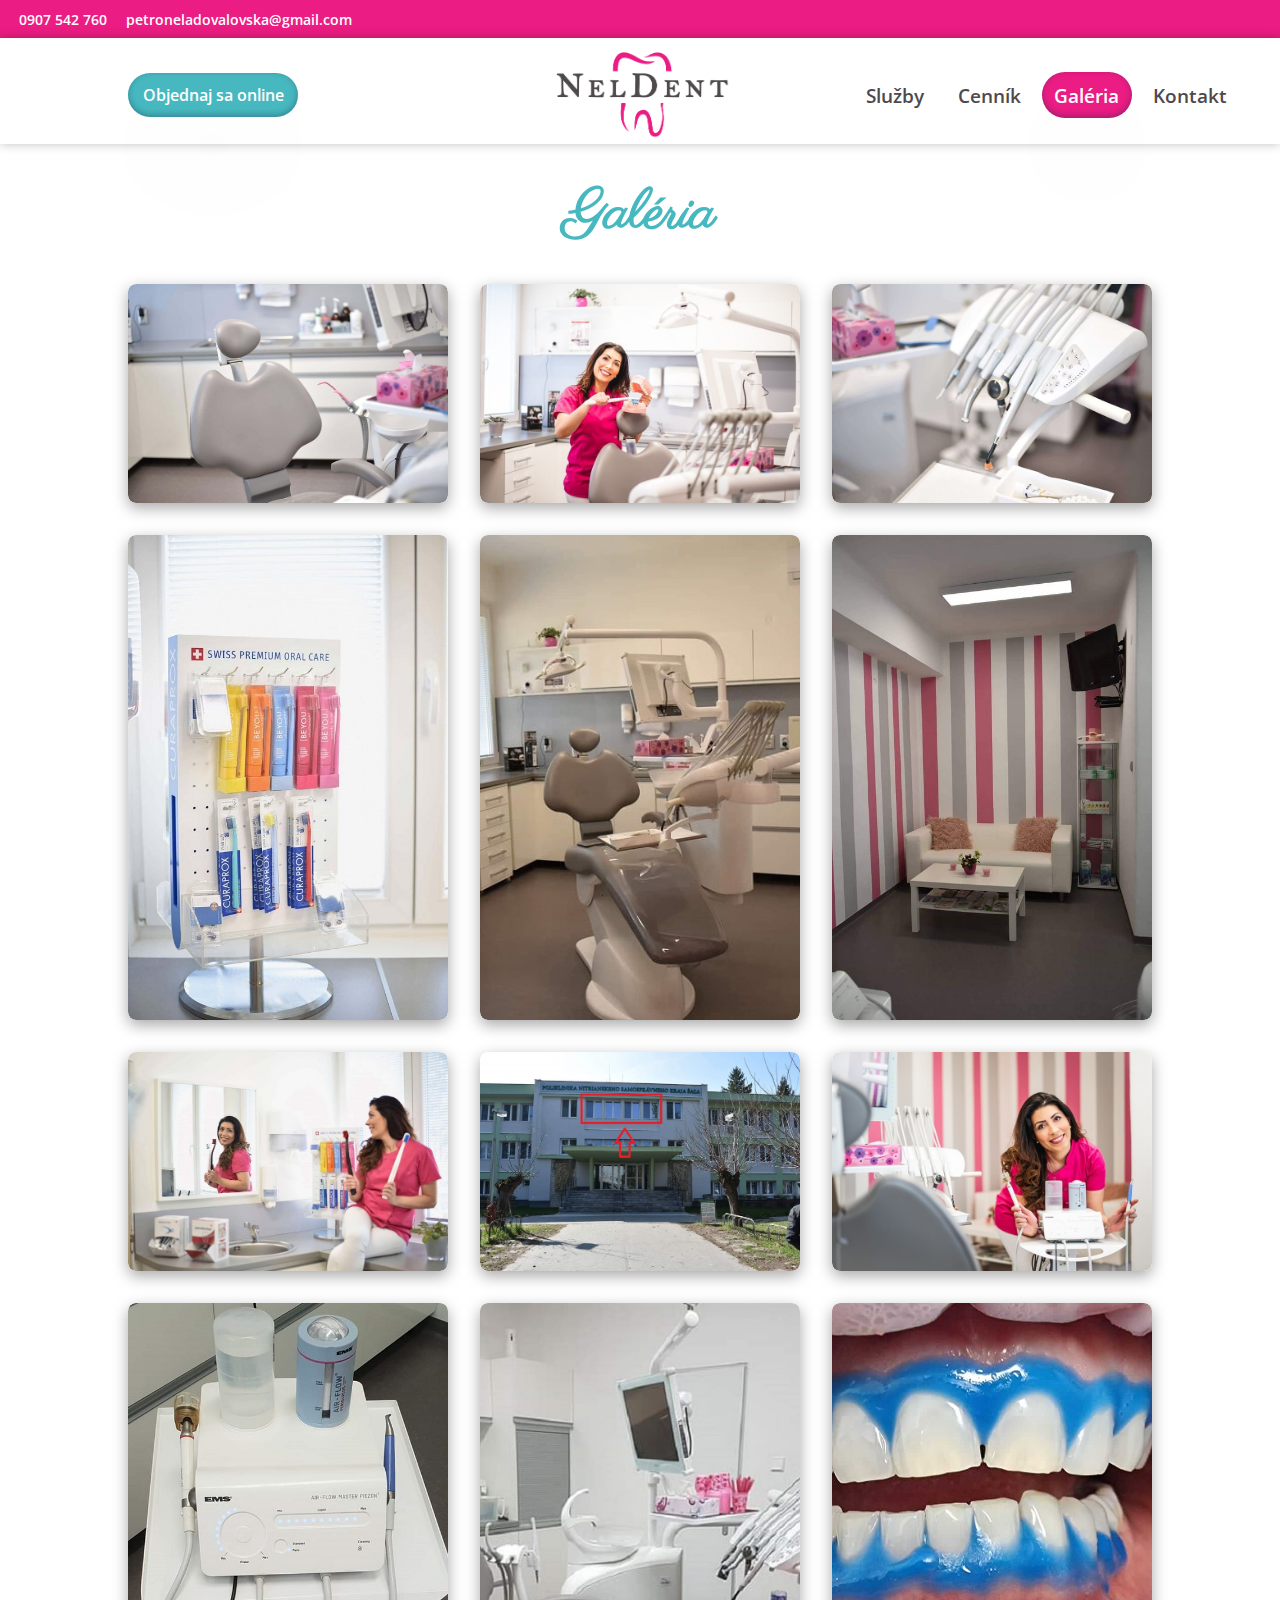
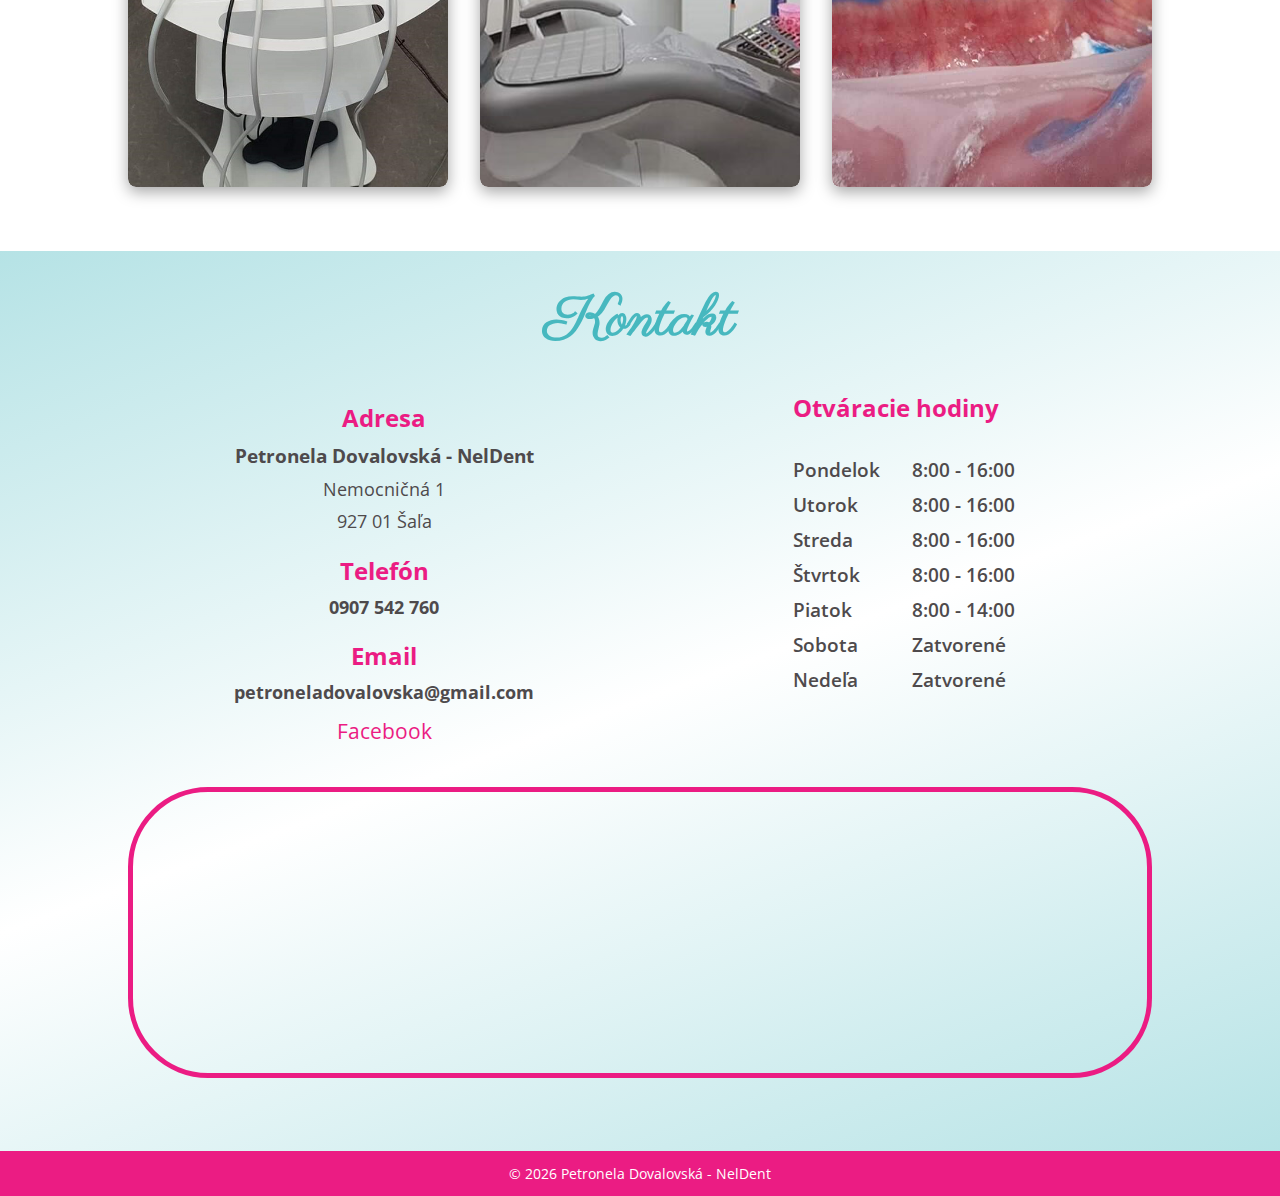
<file: galeria/index.html>
<!DOCTYPE html>
<html lang="sk">
  <head>
    <meta charset="UTF-8" />
    <meta http-equiv="X-UA-Compatible" content="IE=edge" />
    <meta name="viewport" content="width=device-width, initial-scale=1.0" />
    <link
      rel="stylesheet"
      href="https://cdnjs.cloudflare.com/ajax/libs/font-awesome/6.1.1/css/all.min.css"
      integrity="sha512-KfkfwYDsLkIlwQp6LFnl8zNdLGxu9YAA1QvwINks4PhcElQSvqcyVLLD9aMhXd13uQjoXtEKNosOWaZqXgel0g=="
      crossorigin="anonymous"
      referrerpolicy="no-referrer"
    />
    <link rel="stylesheet" href="../assets/vendor/hamburgers.css" />

    <link rel="stylesheet" href="../assets/css/lightbox.min.css" />

    <link
      rel="stylesheet"
      href="https://cdnjs.cloudflare.com/ajax/libs/animate.css/4.1.1/animate.min.css"
    />
    <link rel="stylesheet" href="../assets/css/style.css" />

    <title>NelDent | Galéria</title>
  </head>
  <body>
    <div class="top-bar">
      <div class="contact-bar">
        <p><i class="fa-solid fa-phone"></i>0907 542 760</p>
        <p>
          <a href="mailto:petroneladovalovska@gmail.com"
            ><i class="fa-solid fa-envelope"></i>
            petroneladovalovska@gmail.com</a
          >
        </p>
      </div>
      <div class="social">
        <a
          target="_blank"
          href="https://www.facebook.com/groups/513453005526394/"
        >
          <i class="fa-brands fa-facebook fa-2x"></i>
        </a>
      </div>
    </div>
    <header>
      <div class="online-order">
        <a
          href="https://www.navstevalekara.sk/lekari/dentalna-hygiena-s11072/nitriansky-kraj-k302/sala-o528/sala-m2383/bc-petronela-dovalovska-d26748.html"
          target="_blank"
          >Objednaj sa online</a
        >
      </div>
      <div class="logo">
        <a href="../index.html">
          <img src="../assets/images/logo.png" width="180" alt="NelDent" />
        </a>
      </div>
      <div class="menu">
        <ul>
          <li><a href="../index.html#services">Služby</a></li>
          <li><a href="../cennik/index.html">Cenník</a></li>
          <li><a href="../galeria/index.html" class="active">Galéria</a></li>
          <li><a href="#contact" class="menu-link">Kontakt</a></li>
        </ul>
      </div>

      <button
        class="hamburger hamburger--spin-r"
        type="button"
        data-hamburger=""
      >
        <span class="hamburger-box">
          <span class="hamburger-inner"></span>
        </span>
      </button>
    </header>

    <div class="responsive-menu" data-responsive-menu>
      <ul class="responsive-nav">
        <li><a href="../index.html#services">Služby</a></li>
        <li><a href="../cennik/index.html">Cenník</a></li>
        <li><a href="../galeria/index.html">Galéria</a></li>
        <li><a href="#contact" class="menu-link">Kontakt</a></li>
        <li>
          <a
            target="_blank"
            href="https://www.navstevalekara.sk/lekari/dentalna-hygiena-s11072/nitriansky-kraj-k302/sala-o528/sala-m2383/bc-petronela-dovalovska-d26748.html"
            >Objednaj sa online</a
          >
        </li>
      </ul>
    </div>

    <section class="gallery">
      <h2>Galéria</h2>

      <div class="gallery__set">
        <figure>
          <a
            href="../assets/images/gallery/gallery-1.jpg"
            data-lightbox="neldent"
          >
            <img
              src="../assets/images/gallery/gallery-1.jpg"
              alt="NelDent Dentálna hygiena"
            />
          </a>
        </figure>

        <figure>
          <a
            href="../assets/images/gallery/gallery-2.jpg"
            data-lightbox="neldent"
          >
            <img
              src="../assets/images/gallery/gallery-2.jpg"
              alt="NelDent Dentálna hygiena"
            />
          </a>
        </figure>

        <figure>
          <a
            href="../assets/images/gallery/gallery-3.jpg"
            data-lightbox="neldent"
          >
            <img
              src="../assets/images/gallery/gallery-3.jpg"
              alt="NelDent Dentálna hygiena"
            />
          </a>
        </figure>

        <figure>
          <a
            href="../assets/images/gallery/gallery-4.jpg"
            data-lightbox="neldent"
          >
            <img
              src="../assets/images/gallery/gallery-4.jpg"
              alt="NelDent Dentálna hygiena"
            />
          </a>
        </figure>

        <figure>
          <a
            href="../assets/images/gallery/gallery-5.jpg"
            data-lightbox="neldent"
          >
            <img
              src="../assets/images/gallery/gallery-5.jpg"
              alt="NelDent Dentálna hygiena"
            />
          </a>
        </figure>

        <figure>
          <a
            href="../assets/images/gallery/gallery-6.jpg"
            data-lightbox="neldent"
          >
            <img
              src="../assets/images/gallery/gallery-6.jpg"
              alt="NelDent Dentálna hygiena"
            />
          </a>
        </figure>

        <figure>
          <a
            href="../assets/images/gallery/gallery-7.jpg"
            data-lightbox="neldent"
          >
            <img
              src="../assets/images/gallery/gallery-7.jpg"
              alt="NelDent Dentálna hygiena"
            />
          </a>
        </figure>

        <figure>
          <a
            href="../assets/images/gallery/gallery-8.jpg"
            data-lightbox="neldent"
          >
            <img
              src="../assets/images/gallery/gallery-8.jpg"
              alt="NelDent Dentálna hygiena"
            />
          </a>
        </figure>

        <figure>
          <a
            href="../assets/images/gallery/gallery-9.jpg"
            data-lightbox="neldent"
          >
            <img
              src="../assets/images/gallery/gallery-9.jpg"
              alt="NelDent Dentálna hygiena"
            />
          </a>
        </figure>

        <figure>
          <a
            href="../assets/images/gallery/gallery-10.jpg"
            data-lightbox="neldent"
          >
            <img
              src="../assets/images/gallery/gallery-10.jpg"
              alt="NelDent Dentálna hygiena"
            />
          </a>
        </figure>

        <figure>
          <a
            href="../assets/images/gallery/gallery-11.jpg"
            data-lightbox="neldent"
          >
            <img
              src="../assets/images/gallery/gallery-11.jpg"
              alt="NelDent Dentálna hygiena"
            />
          </a>
        </figure>

        <figure>
          <a
            href="../assets/images/gallery/gallery-12.jpg"
            data-lightbox="neldent"
          >
            <img
              src="../assets/images/gallery/gallery-12.jpg"
              alt="NelDent Dentálna hygiena Bielenie zubov"
            />
          </a>
        </figure>
      </div>
    </section>

    <section class="contact" id="contact">
      <h2>Kontakt</h2>

      <div class="contact__info">
        <div class="address">
          <h4><i class="fa-solid fa-location-dot"></i> Adresa</h4>
          <h5>Petronela Dovalovská - NelDent</h5>
          <p>Nemocničná 1</p>
          <p>927 01 Šaľa</p>
        </div>

        <div class="phone">
          <h4><i class="fa-solid fa-phone"></i> Telefón</h4>
          <p><strong>0907 542 760</strong></p>
        </div>

        <div class="email">
          <h4><i class="fa-solid fa-envelope"></i> Email</h4>
          <p>
            <strong
              ><a href="mailto:petroneladovalovska@gmail.com"
                >petroneladovalovska@gmail.com</a
              ></strong
            >
          </p>
        </div>

        <div class="social">
          <p>
            <a
              target="_blank"
              href="https://www.facebook.com/groups/513453005526394/"
              ><i class="fa-brands fa-facebook"></i> Facebook</a
            >
          </p>
        </div>
      </div>

      <div class="contact__opening-hours">
        <h4><i class="fa-solid fa-clock"></i> Otváracie hodiny</h4>
        <div class="days">
          <p>Pondelok</p>
          <p>Utorok</p>
          <p>Streda</p>
          <p>Štvrtok</p>
          <p>Piatok</p>
          <p>Sobota</p>
          <p>Nedeľa</p>
        </div>
        <div class="hours">
          <p>8:00 - 16:00</p>
          <p>8:00 - 16:00</p>
          <p>8:00 - 16:00</p>
          <p>8:00 - 16:00</p>
          <p>8:00 - 14:00</p>
          <p>Zatvorené</p>
          <p>Zatvorené</p>
        </div>
      </div>

      <div class="contact__map">
        <iframe
          src="https://www.google.com/maps/embed?pb=!1m18!1m12!1m3!1d2661.8535689030273!2d17.8715424!3d48.1516282!2m3!1f0!2f0!3f0!3m2!1i1024!2i768!4f13.1!3m3!1m2!1s0x476b6d0ef986688d%3A0x272cb302bc3993de!2zTmVtb2NuacSNbsOhIDgzMywgOTI3IDAxIMWgYcS-YQ!5e0!3m2!1ssk!2ssk!4v1659947085986!5m2!1ssk!2ssk"
          allowfullscreen=""
          loading="lazy"
          referrerpolicy="no-referrer-when-downgrade"
        ></iframe>
      </div>
    </section>

    <button class="back-to-top">
      <i class="fa-solid fa-caret-up"></i>
    </button>

    <footer>
      <p>&copy; <span data-year></span> Petronela Dovalovská - NelDent</p>
    </footer>

    <script src="../assets/js/lightbox-plus-jquery.min.js"></script>
    <script src="../assets/js/app.js"></script>
  </body>
</html>
</file>
<file: assets/css/style.css>
@import url("https://fonts.googleapis.com/css2?family=Open+Sans:wght@300;400;600&display=swap");
@import url("https://fonts.googleapis.com/css2?family=Parisienne&display=swap");
*,
*::after,
*::before {
  padding: 0;
  margin: 0;
  -webkit-box-sizing: border-box;
          box-sizing: border-box;
}

html {
  scroll-behavior: smooth;
}

::-moz-selection {
  background-color: #47b8bf;
  color: white;
}

::selection {
  background-color: #47b8bf;
  color: white;
}

body {
  font-family: "Open Sans", sans-serif;
  min-height: 100vh;
  color: #4e4a4c;
  position: relative;
}

a {
  color: #4e4a4c;
  text-decoration: none;
}

ul,
ol {
  padding: 0;
  margin: 0;
  list-style: none;
}

h1,
h2,
h3 {
  font-family: "Parisienne", cursive;
}

header {
  display: -webkit-box;
  display: -ms-flexbox;
  display: flex;
  -ms-flex-pack: distribute;
      justify-content: space-around;
  -webkit-box-align: center;
      -ms-flex-align: center;
          align-items: center;
  -ms-flex-wrap: wrap;
      flex-wrap: wrap;
  padding-top: 0.5rem;
  -webkit-box-shadow: 0 0 10px rgba(0, 0, 0, 0.25);
          box-shadow: 0 0 10px rgba(0, 0, 0, 0.25);
  min-height: 10vh;
  position: relative;
}

header .logo,
header .menu,
header .online-order {
  -ms-flex-preferred-size: 33.33%;
      flex-basis: 33.33%;
}

header .logo,
header .online-order {
  text-align: center;
}

header .online-order a {
  padding: 0.7rem 0.9rem;
  background-color: #47b8bf;
  font-weight: 600;
  color: white;
  -webkit-transition: 0.2s all ease;
  transition: 0.2s all ease;
  font-size: 1rem;
  border-radius: 1.6rem;
  -webkit-box-shadow: rgba(50, 50, 93, 0.25) 0px 50px 100px -20px, rgba(0, 0, 0, 0.3) 0px 30px 60px -30px, rgba(10, 37, 64, 0.35) 0px -2px 6px 0px inset;
          box-shadow: rgba(50, 50, 93, 0.25) 0px 50px 100px -20px, rgba(0, 0, 0, 0.3) 0px 30px 60px -30px, rgba(10, 37, 64, 0.35) 0px -2px 6px 0px inset;
}

header .online-order a:hover, header .online-order a:active {
  background-color: #eb1c83;
}

header .menu {
  text-align: left;
}

header .menu ul {
  display: -webkit-box;
  display: -ms-flexbox;
  display: flex;
}

header .menu ul li {
  margin-left: 0.5rem;
}

header .menu ul li:first-child {
  margin-left: 0;
}

header .menu ul li a {
  font-size: 1.2rem;
  font-weight: 600;
  padding: 0.6rem 0.8rem;
  -webkit-transition: all 0.2s ease;
  transition: all 0.2s ease;
  border-radius: 1.6rem;
}

header .menu ul li a:hover, header .menu ul li a:active {
  background-color: #eb1c83;
  color: white;
  -webkit-box-shadow: rgba(50, 50, 93, 0.25) 0px 50px 100px -20px, rgba(0, 0, 0, 0.3) 0px 30px 60px -30px, rgba(10, 37, 64, 0.35) 0px -2px 6px 0px inset;
          box-shadow: rgba(50, 50, 93, 0.25) 0px 50px 100px -20px, rgba(0, 0, 0, 0.3) 0px 30px 60px -30px, rgba(10, 37, 64, 0.35) 0px -2px 6px 0px inset;
}

header .menu ul li a.active {
  background-color: #eb1c83;
  color: white;
  -webkit-box-shadow: rgba(50, 50, 93, 0.25) 0px 50px 100px -20px, rgba(0, 0, 0, 0.3) 0px 30px 60px -30px, rgba(10, 37, 64, 0.35) 0px -2px 6px 0px inset;
          box-shadow: rgba(50, 50, 93, 0.25) 0px 50px 100px -20px, rgba(0, 0, 0, 0.3) 0px 30px 60px -30px, rgba(10, 37, 64, 0.35) 0px -2px 6px 0px inset;
}

.top-bar {
  background-color: #eb1c83;
  color: white;
  display: -webkit-box;
  display: -ms-flexbox;
  display: flex;
  -webkit-box-pack: justify;
      -ms-flex-pack: justify;
          justify-content: space-between;
  -webkit-box-align: center;
      -ms-flex-align: center;
          align-items: center;
}

.top-bar .contact-bar {
  display: -webkit-box;
  display: -ms-flexbox;
  display: flex;
}

.top-bar .contact-bar i {
  margin-right: 0.2rem;
}

.top-bar .contact-bar a {
  color: white;
  -webkit-transition: all 0.2s ease;
  transition: all 0.2s ease;
  font-weight: 600;
}

.top-bar .contact-bar a:hover, .top-bar .contact-bar a:active {
  color: #6dc7cc;
}

.top-bar .contact-bar p {
  margin-left: 1rem;
  font-size: 0.9rem;
  font-weight: 600;
  padding: 0.6rem 0;
  white-space: nowrap;
}

.top-bar .social {
  margin-right: 1rem;
}

.top-bar .social a {
  color: white;
  -webkit-transition: all 0.2s ease;
  transition: all 0.2s ease;
}

.top-bar .social a:hover, .top-bar .social a:active {
  color: #6dc7cc;
}

/*hamburger*/
.hamburger {
  display: none;
  position: absolute;
  right: 2rem;
}

.hamburger-box {
  bottom: 5px;
}

.hamburger-inner,
.hamburger-inner::before,
.hamburger-inner::after {
  background-color: #eb1c83;
}

.hamburger.is-active .hamburger-inner,
.hamburger.is-active .hamburger-inner::before,
.hamburger.is-active .hamburger-inner::after {
  background-color: #eb1c83;
}

.main-title {
  text-align: center;
  margin: 2rem 1rem 1.5rem 1rem;
  font-size: clamp(1.5rem, 10vw, 2.5rem);
  color: #47b8bf;
  position: relative;
  z-index: 2;
}

.main-title span {
  color: #eb1c83;
}

.intro {
  display: -webkit-box;
  display: -ms-flexbox;
  display: flex;
  position: relative;
  text-align: center;
  -webkit-box-orient: vertical;
  -webkit-box-direction: normal;
      -ms-flex-direction: column;
          flex-direction: column;
  height: calc(100vh - 256px);
  background: linear-gradient(160deg, rgba(71, 184, 191, 0.4) 0%, white 50%, rgba(71, 184, 191, 0.4) 100%);
}

.intro h2 {
  text-align: center;
  font-size: clamp(1rem, 6vw, 2rem);
  margin: 0 1rem;
  -webkit-animation: bounceInUp 2s;
          animation: bounceInUp 2s;
  padding-top: 1rem;
}

@media (max-width: 25em) {
  .intro h2 {
    padding-right: 1rem;
  }
}

.intro img {
  position: absolute;
  border-radius: 50%;
  top: 15%;
  left: 50%;
  -webkit-transform: translate(-50%);
          transform: translate(-50%);
  width: 30%;
  border: 5px solid #eb1c83;
  z-index: 2;
}

@media (max-width: 25em) {
  .intro img {
    top: 20%;
  }
}

.intro .tooth-1 {
  position: absolute;
  top: 45%;
  left: 15%;
  -webkit-transform: rotate(-10deg);
          transform: rotate(-10deg);
  color: #eb1c83;
  text-shadow: rgba(0, 0, 0, 0.8) 0px 25px 50px -12px;
  -webkit-animation: bounceInUp 1.5s;
          animation: bounceInUp 1.5s;
  -webkit-animation-delay: 0.25s;
          animation-delay: 0.25s;
}

.intro .tooth-2 {
  position: absolute;
  top: 50%;
  right: 15%;
  -webkit-transform: rotate(15deg);
          transform: rotate(15deg);
  color: #47b8bf;
  text-shadow: black 0px 25px 50px -12px;
  -webkit-animation: bounceInUp 1.5s;
          animation: bounceInUp 1.5s;
  -webkit-animation-delay: 0.1s;
          animation-delay: 0.1s;
}

.intro .tooth-3 {
  position: absolute;
  top: 20%;
  left: 30%;
  -webkit-transform: rotate(30deg);
          transform: rotate(30deg);
  color: #ef4b9d;
  -webkit-animation: bounceInUp 1.5s;
          animation: bounceInUp 1.5s;
  -webkit-animation-delay: 0.3s;
          animation-delay: 0.3s;
}

.intro .tooth-4 {
  position: absolute;
  top: 75%;
  right: 25%;
  -webkit-transform: rotate(-15deg);
          transform: rotate(-15deg);
  color: #6dc7cc;
  -webkit-animation: bounceInUp 1.5s;
          animation: bounceInUp 1.5s;
  -webkit-animation-delay: 0.2s;
          animation-delay: 0.2s;
}

.intro .tooth-5 {
  position: absolute;
  top: 75%;
  left: 25%;
  -webkit-transform: rotate(-10deg);
          transform: rotate(-10deg);
  color: #36979d;
  -webkit-animation: bounceInUp 1.5s;
          animation: bounceInUp 1.5s;
  -webkit-animation-delay: 0.5s;
          animation-delay: 0.5s;
}

.intro .tooth-6 {
  position: absolute;
  top: 40%;
  right: 25%;
  -webkit-transform: rotate(-35deg);
          transform: rotate(-35deg);
  color: #da1376;
  -webkit-animation: bounceInUp 1.5s;
          animation: bounceInUp 1.5s;
  -webkit-animation-delay: 0.5s;
          animation-delay: 0.5s;
}

.intro .fa-tooth {
  z-index: 0;
  visibility: hidden;
  opacity: 0;
}

.intro .fa-tooth {
  text-shadow: 0 2px 5px rgba(0, 0, 0, 0.5);
}

h2::-moz-selection,
p::-moz-selection {
  color: white;
  background-color: #eb1c83;
}

h2::selection,
p::selection {
  color: white;
  background-color: #eb1c83;
}

@-webkit-keyframes bounceInUp {
  from,
  60%,
  75%,
  90%,
  to {
    -webkit-animation-timing-function: cubic-bezier(0.215, 0.61, 0.355, 1);
            animation-timing-function: cubic-bezier(0.215, 0.61, 0.355, 1);
  }
  from {
    opacity: 0;
    -webkit-transform: translate3d(0, 3000px, 0) scaleY(5);
            transform: translate3d(0, 3000px, 0) scaleY(5);
  }
  30% {
    opacity: 0;
  }
  60% {
    opacity: 1;
    -webkit-transform: translate3d(0, -20px, 0) scaleY(0.9);
            transform: translate3d(0, -20px, 0) scaleY(0.9);
  }
  75% {
    opacity: 1;
    -webkit-transform: translate3d(0, 10px, 0) scaleY(0.95);
            transform: translate3d(0, 10px, 0) scaleY(0.95);
  }
  90% {
    opacity: 1;
    -webkit-transform: translate3d(0, -5px, 0) scaleY(0.985);
            transform: translate3d(0, -5px, 0) scaleY(0.985);
  }
  to {
    -webkit-transform: translate3d(0, 0, 0);
            transform: translate3d(0, 0, 0);
  }
}

@keyframes bounceInUp {
  from,
  60%,
  75%,
  90%,
  to {
    -webkit-animation-timing-function: cubic-bezier(0.215, 0.61, 0.355, 1);
            animation-timing-function: cubic-bezier(0.215, 0.61, 0.355, 1);
  }
  from {
    opacity: 0;
    -webkit-transform: translate3d(0, 3000px, 0) scaleY(5);
            transform: translate3d(0, 3000px, 0) scaleY(5);
  }
  30% {
    opacity: 0;
  }
  60% {
    opacity: 1;
    -webkit-transform: translate3d(0, -20px, 0) scaleY(0.9);
            transform: translate3d(0, -20px, 0) scaleY(0.9);
  }
  75% {
    opacity: 1;
    -webkit-transform: translate3d(0, 10px, 0) scaleY(0.95);
            transform: translate3d(0, 10px, 0) scaleY(0.95);
  }
  90% {
    opacity: 1;
    -webkit-transform: translate3d(0, -5px, 0) scaleY(0.985);
            transform: translate3d(0, -5px, 0) scaleY(0.985);
  }
  to {
    -webkit-transform: translate3d(0, 0, 0);
            transform: translate3d(0, 0, 0);
  }
}

.bounceInUp {
  -webkit-animation-name: bounceInUp;
          animation-name: bounceInUp;
}

@-webkit-keyframes fadeInDown {
  from {
    opacity: 0;
    -webkit-transform: translate3d(0, -30%, 0);
            transform: translate3d(0, -30%, 0);
  }
  to {
    opacity: 1;
    -webkit-transform: translate3d(0, 0, 0);
            transform: translate3d(0, 0, 0);
  }
}

@keyframes fadeInDown {
  from {
    opacity: 0;
    -webkit-transform: translate3d(0, -30%, 0);
            transform: translate3d(0, -30%, 0);
  }
  to {
    opacity: 1;
    -webkit-transform: translate3d(0, 0, 0);
            transform: translate3d(0, 0, 0);
  }
}

@-webkit-keyframes fadeInRight {
  from {
    opacity: 0;
    -webkit-transform: translate3d(100%, 0, 0);
            transform: translate3d(100%, 0, 0);
  }
  to {
    opacity: 1;
    -webkit-transform: translate3d(0, 0, 0);
            transform: translate3d(0, 0, 0);
  }
}

@keyframes fadeInRight {
  from {
    opacity: 0;
    -webkit-transform: translate3d(100%, 0, 0);
            transform: translate3d(100%, 0, 0);
  }
  to {
    opacity: 1;
    -webkit-transform: translate3d(0, 0, 0);
            transform: translate3d(0, 0, 0);
  }
}

@-webkit-keyframes fadeOutRight {
  from {
    opacity: 1;
  }
  to {
    opacity: 0;
    -webkit-transform: translate3d(100%, 0, 0);
            transform: translate3d(100%, 0, 0);
  }
}

@keyframes fadeOutRight {
  from {
    opacity: 1;
  }
  to {
    opacity: 0;
    -webkit-transform: translate3d(100%, 0, 0);
            transform: translate3d(100%, 0, 0);
  }
}

.responsive-menu {
  opacity: 0;
  visibility: hidden;
  display: none;
  width: 100%;
  position: relative;
  -webkit-transform: translateX(-100%);
          transform: translateX(-100%);
  z-index: 3;
  background-color: #47b8bf;
  -webkit-transition: 0.2s all ease-in-out;
  transition: 0.2s all ease-in-out;
}

.responsive-menu .responsive-nav {
  text-align: center;
}

.responsive-menu .responsive-nav li {
  border-bottom: 1px solid white;
  padding: 0.5rem 0;
}

.responsive-menu .responsive-nav li:last-child {
  border-bottom: none;
  background-color: #eb1c83;
  -webkit-box-shadow: rgba(50, 50, 93, 0.25) 0px 50px 100px -20px, rgba(0, 0, 0, 0.3) 0px 30px 60px -30px, rgba(10, 37, 64, 0.35) 0px -2px 6px 0px inset;
          box-shadow: rgba(50, 50, 93, 0.25) 0px 50px 100px -20px, rgba(0, 0, 0, 0.3) 0px 30px 60px -30px, rgba(10, 37, 64, 0.35) 0px -2px 6px 0px inset;
}

.responsive-menu .responsive-nav li:hover, .responsive-menu .responsive-nav li:active {
  background-color: #4e4a4c;
}

.responsive-menu .responsive-nav a {
  color: white;
  font-size: 1.1rem;
  font-weight: 600;
  display: inline-block;
  width: 100%;
}

.responsive-menu.open {
  opacity: 1;
  visibility: visible;
  -webkit-transform: translateX(0);
          transform: translateX(0);
}

.dental-hygiene {
  margin-top: 3.2rem;
  min-height: 80vh;
  display: -webkit-box;
  display: -ms-flexbox;
  display: flex;
  -webkit-box-pack: center;
      -ms-flex-pack: center;
          justify-content: center;
  -webkit-box-align: center;
      -ms-flex-align: center;
          align-items: center;
  -webkit-box-orient: vertical;
  -webkit-box-direction: normal;
      -ms-flex-direction: column;
          flex-direction: column;
  -webkit-transform: skewY(-3deg) translate3d(0, 0, 0);
          transform: skewY(-3deg) translate3d(0, 0, 0);
  background-image: -webkit-gradient(linear, left top, left bottom, from(rgba(71, 184, 191, 0.9)), to(rgba(71, 184, 191, 0.9))), url("../images/cover.jpg");
  background-image: linear-gradient(rgba(71, 184, 191, 0.9), rgba(71, 184, 191, 0.9)), url("../images/cover.jpg");
  background-position: bottom center;
  background-size: cover;
}

.dental-hygiene h2 {
  color: white;
  font-size: 2.5rem;
  margin-bottom: 1rem;
  -webkit-transform: skewY(3deg) translate3d(0, 0, 0);
          transform: skewY(3deg) translate3d(0, 0, 0);
}

.dental-hygiene p {
  width: 30%;
  color: white;
  font-size: 1.2rem;
  line-height: 2rem;
  font-weight: 300;
  -webkit-transform: skewY(3deg) translate3d(0, 0, 0);
          transform: skewY(3deg) translate3d(0, 0, 0);
  padding-bottom: 1rem;
  text-align: justify;
}

svg {
  width: 150px;
  fill: white;
  -webkit-transform: skewY(3deg) translate3d(0, 0, 0);
          transform: skewY(3deg) translate3d(0, 0, 0);
}

.services {
  min-height: 50vh;
  margin-top: 3.2rem;
  display: -webkit-box;
  display: -ms-flexbox;
  display: flex;
  -webkit-box-pack: start;
      -ms-flex-pack: start;
          justify-content: flex-start;
  -webkit-box-align: center;
      -ms-flex-align: center;
          align-items: center;
  -webkit-box-orient: vertical;
  -webkit-box-direction: normal;
      -ms-flex-direction: column;
          flex-direction: column;
}

.services h2 {
  color: #47b8bf;
  font-size: clamp(2.5rem, 12vw, 3.5rem);
}

.services .offer-menu {
  margin-top: 3rem;
  margin-left: 3rem;
  margin-right: 3rem;
  display: -ms-grid;
  display: grid;
  -ms-grid-columns: (1fr)[6];
      grid-template-columns: repeat(6, 1fr);
  width: 100%;
  -ms-flex-pack: distribute;
      justify-content: space-around;
  -ms-flex-wrap: wrap;
      flex-wrap: wrap;
}

.services .offer-menu li {
  margin: 0.5rem;
  background-color: #47b8bf;
  -webkit-transition: all 0.2s ease;
  transition: all 0.2s ease;
  border-radius: 1.6rem;
  -webkit-box-shadow: rgba(50, 50, 93, 0.25) 0px 50px 100px -20px, rgba(0, 0, 0, 0.3) 0px 30px 60px -30px, rgba(10, 37, 64, 0.35) 0px -2px 6px 0px inset;
          box-shadow: rgba(50, 50, 93, 0.25) 0px 50px 100px -20px, rgba(0, 0, 0, 0.3) 0px 30px 60px -30px, rgba(10, 37, 64, 0.35) 0px -2px 6px 0px inset;
}

.services .offer-menu li:hover, .services .offer-menu li:active {
  background-color: #eb1c83;
  -webkit-box-shadow: rgba(50, 50, 93, 0.25) 0px 50px 100px -20px, rgba(0, 0, 0, 0.3) 0px 30px 60px -30px, rgba(10, 37, 64, 0.35) 0px -2px 6px 0px inset;
          box-shadow: rgba(50, 50, 93, 0.25) 0px 50px 100px -20px, rgba(0, 0, 0, 0.3) 0px 30px 60px -30px, rgba(10, 37, 64, 0.35) 0px -2px 6px 0px inset;
  -webkit-transform: scale(1.05);
          transform: scale(1.05);
}

.services .offer-menu a {
  white-space: nowrap;
  width: 100%;
  padding: 1rem 2rem;
  color: white;
  font-weight: 600;
  display: -webkit-box;
  display: -ms-flexbox;
  display: flex;
  -webkit-box-align: center;
      -ms-flex-align: center;
          align-items: center;
  -webkit-box-pack: center;
      -ms-flex-pack: center;
          justify-content: center;
}

@media (max-width: 600px) {
  .services .offer-menu a {
    padding: 0.5rem 1rem;
    font-size: 0.9rem;
  }
}

.services .offer-menu a.active {
  background-color: #eb1c83;
  -webkit-transform: scale(1.05);
          transform: scale(1.05);
  -webkit-box-shadow: rgba(50, 50, 93, 0.25) 0px 50px 100px -20px, rgba(0, 0, 0, 0.3) 0px 30px 60px -30px, rgba(10, 37, 64, 0.35) 0px -2px 6px 0px inset;
          box-shadow: rgba(50, 50, 93, 0.25) 0px 50px 100px -20px, rgba(0, 0, 0, 0.3) 0px 30px 60px -30px, rgba(10, 37, 64, 0.35) 0px -2px 6px 0px inset;
  border-radius: 1.6rem;
}

.subsection {
  width: 60vw;
  display: -ms-grid;
  display: grid;
  -ms-grid-columns: (1fr)[2];
      grid-template-columns: repeat(2, 1fr);
  -webkit-box-pack: end;
      -ms-flex-pack: end;
          justify-content: end;
  margin: 3rem 0;
  -webkit-animation: fadeInDown 0.7s ease;
          animation: fadeInDown 0.7s ease;
}

.subsection.hide {
  display: none;
}

@media (max-width: 90em) {
  .subsection {
    width: 80vw;
  }
}

@media (max-width: 67.5em) {
  .subsection {
    width: 100vw;
    padding: 0 2rem;
  }
}

@media (max-width: 52em) {
  .subsection {
    -ms-grid-columns: 1fr;
        grid-template-columns: 1fr;
    display: -ms-grid;
    display: grid;
    row-gap: 1rem;
  }
}

.subsection h3 {
  color: #47b8bf;
  font-family: 'Open Sans', sans-serif;
  margin-bottom: 1rem;
  font-size: clamp(1.5rem, 5vw, 1.8rem);
  font-weight: 300;
  text-transform: uppercase;
  -ms-grid-row: 1;
  grid-row: 1;
  -ms-grid-column: 2;
  -ms-grid-column-span: 1;
  grid-column: 2/3;
}

.subsection img {
  border-radius: 1rem;
  margin-right: 2rem;
  height: auto;
  width: 90%;
  margin-bottom: 1rem;
}

@media (max-width: 52em) {
  .subsection img {
    -ms-grid-row: 2;
    -ms-grid-row-span: 1;
    grid-row: 2/3;
  }
}

.subsection p {
  -ms-grid-column: 2;
  -ms-grid-column-span: 1;
  grid-column: 2/3;
  -ms-grid-row: 1;
  grid-row: 1;
  font-size: clamp(1.2rem, 5vw, 1.4rem);
  line-height: 1.8;
  font-weight: 300;
  text-align: justify;
}

.hide {
  display: none;
}

.contact {
  min-height: 100vh;
  display: -ms-grid;
  display: grid;
  -ms-grid-columns: 10% 1fr 1fr 10%;
      grid-template-columns: 10% 1fr 1fr 10%;
  -ms-grid-rows: min-content 1fr 1fr;
      grid-template-rows: -webkit-min-content 1fr 1fr;
      grid-template-rows: min-content 1fr 1fr;
  row-gap: 2rem;
  background: linear-gradient(160deg, rgba(71, 184, 191, 0.4) 0%, white 50%, rgba(71, 184, 191, 0.4) 100%);
}

@media (max-width: 56.25em) {
  .contact {
    -ms-grid-columns: 5% 1fr 1fr 5%;
        grid-template-columns: 5% 1fr 1fr 5%;
  }
}

@media (max-width: 44.375em) {
  .contact {
    -ms-grid-columns: 5% 1fr 5%;
        grid-template-columns: 5% 1fr 5%;
    -ms-grid-rows: min-content 1fr max-content 1fr;
        grid-template-rows: -webkit-min-content 1fr -webkit-max-content 1fr;
        grid-template-rows: min-content 1fr max-content 1fr;
  }
}

.contact h2 {
  color: #47b8bf;
  font-size: clamp(2.5rem, 12vw, 3.5rem);
  -ms-grid-column: 1;
  -ms-grid-column-span: 4;
  grid-column: 1/5;
  -ms-grid-column-align: center;
      justify-self: center;
  margin-top: 2rem;
}

.contact__info {
  -ms-grid-column: 2;
  -ms-grid-column-span: 1;
  grid-column: 2/3;
  -ms-grid-row: 2;
  -ms-grid-row-span: 1;
  grid-row: 2/3;
  display: -webkit-box;
  display: -ms-flexbox;
  display: flex;
  -webkit-box-orient: vertical;
  -webkit-box-direction: normal;
      -ms-flex-direction: column;
          flex-direction: column;
  -ms-flex-pack: distribute;
      justify-content: space-around;
  -webkit-box-align: center;
      -ms-flex-align: center;
          align-items: center;
  text-align: center;
}

.contact__info h4 {
  font-size: 1.5rem;
  color: #eb1c83;
  margin: 0.5rem 0;
}

.contact__info p {
  padding-bottom: 0.5rem;
  font-size: 1.1rem;
}

.contact__info .address h5 {
  font-size: 1.2rem;
  margin-bottom: 0.5rem;
}

.contact__info .email a:hover, .contact__info .email a:active {
  color: #47b8bf;
}

.contact__info .social a {
  color: #eb1c83;
  font-size: 1.3rem;
}

.contact__info .social a:hover, .contact__info .social a:active {
  color: #47b8bf;
}

.contact__opening-hours {
  -ms-grid-column: 3;
  -ms-grid-column-span: 1;
  grid-column: 3/4;
  -ms-grid-row: 2;
  -ms-grid-row-span: 1;
  grid-row: 2/3;
  display: -ms-grid;
  display: grid;
  -ms-grid-columns: 1fr 1fr;
      grid-template-columns: 1fr 1fr;
  -ms-grid-rows: min-content min-content;
      grid-template-rows: -webkit-min-content -webkit-min-content;
      grid-template-rows: min-content min-content;
  gap: 2rem;
}

@media (max-width: 44.375em) {
  .contact__opening-hours {
    -ms-grid-row: 3;
    -ms-grid-row-span: 1;
    grid-row: 3/4;
    -ms-grid-column: 2;
    -ms-grid-column-span: 1;
    grid-column: 2/3;
  }
}

.contact__opening-hours h4 {
  -ms-grid-column: 1;
  -ms-grid-column-span: 2;
  grid-column: 1/3;
  font-size: 1.5rem;
  -ms-grid-column-align: center;
      justify-self: center;
  color: #eb1c83;
}

.contact__opening-hours .days {
  -ms-grid-column-align: end;
      justify-self: end;
}

.contact__opening-hours p {
  font-weight: 600;
  font-size: 1.2rem;
  padding-bottom: 0.5rem;
}

.contact__loaction {
  -ms-grid-column: 1;
  -ms-grid-column-span: 1;
  grid-column: 1/2;
  -ms-grid-row: 3;
  -ms-grid-row-span: 1;
  grid-row: 3/4;
  display: -webkit-box;
  display: -ms-flexbox;
  display: flex;
  -webkit-box-pack: center;
      -ms-flex-pack: center;
          justify-content: center;
  -webkit-box-align: center;
      -ms-flex-align: center;
          align-items: center;
}

.contact__loaction img {
  width: 50%;
  border-radius: 50%;
  border: 5px solid #eb1c83;
}

.contact__map {
  -ms-grid-column: 2;
  -ms-grid-column-span: 2;
  grid-column: 2/4;
  -ms-grid-row: 3;
  -ms-grid-row-span: 1;
  grid-row: 3/4;
}

@media (max-width: 44.375em) {
  .contact__map {
    -ms-grid-row: 4;
    -ms-grid-row-span: 1;
    grid-row: 4/5;
  }
}

.contact__map iframe {
  width: 100%;
  height: 80%;
  border: 5px solid #eb1c83;
  border-radius: 5rem;
}

@media (max-width: 44.375em) {
  .contact__map iframe {
    width: 95%;
  }
}

.back-to-top {
  position: fixed;
  border: none;
  background: none;
  right: 1.5%;
  bottom: 3%;
  font-size: 4.5rem;
  cursor: pointer;
  outline: none;
}

.back-to-top .fa-caret-up {
  color: #eb1c83;
  display: none;
}

.back-to-top .fa-caret-up:hover, .back-to-top .fa-caret-up:active {
  color: #47b8bf;
}

.fade-in-right {
  -webkit-animation: fadeInRight 0.8s ease both;
          animation: fadeInRight 0.8s ease both;
}

.fade-out-right {
  -webkit-animation: fadeOutRight 0.8s ease both;
          animation: fadeOutRight 0.8s ease both;
}

.price-list {
  min-height: 100vh;
  display: -ms-grid;
  display: grid;
  -ms-grid-columns: 10% 1fr 1fr 10%;
      grid-template-columns: 10% 1fr 1fr 10%;
  -ms-grid-rows: min-content 1fr;
      grid-template-rows: -webkit-min-content 1fr;
      grid-template-rows: min-content 1fr;
  row-gap: 2rem;
  margin-bottom: 2rem;
}

@media (max-width: 51.875em) {
  .price-list {
    -ms-grid-columns: 5% 1fr 1fr 5%;
        grid-template-columns: 5% 1fr 1fr 5%;
  }
}

.price-list h2 {
  -ms-grid-column: 1;
  -ms-grid-column-span: 4;
  grid-column: 1/5;
  -ms-grid-column-align: center;
      justify-self: center;
  font-size: clamp(2.5rem, 12vw, 3.5rem);
  color: #47b8bf;
  margin-top: 2rem;
}

.price-list h3 {
  margin-bottom: 1rem;
  font-family: inherit;
  text-transform: uppercase;
  font-size: 1.5rem;
  text-align: center;
  color: #eb1c83;
  letter-spacing: 2px;
  font-weight: 600;
}

.price-list__children {
  -ms-grid-column: 2;
  -ms-grid-column-span: 2;
  grid-column: 2/4;
  padding: 3rem;
  -webkit-box-shadow: rgba(0, 0, 0, 0.35) 0px 5px 15px;
          box-shadow: rgba(0, 0, 0, 0.35) 0px 5px 15px;
  border-radius: 3rem;
  background: linear-gradient(160deg, rgba(71, 184, 191, 0.4) 0%, white 50%, rgba(71, 184, 191, 0.4) 100%);
  margin-bottom: 2rem;
}

.price-list__children .list-item {
  display: -webkit-box;
  display: -ms-flexbox;
  display: flex;
  -webkit-box-pack: justify;
      -ms-flex-pack: justify;
          justify-content: space-between;
  -webkit-box-align: center;
      -ms-flex-align: center;
          align-items: center;
  padding-bottom: 1rem;
  margin-bottom: 1rem;
  margin-top: 2rem;
  border-bottom: 1px solid lightgray;
}

.price-list__children .list-item .item {
  margin-right: 2rem;
}

.price-list__children .list-item .price {
  white-space: nowrap;
}

.price-list__children .list-item p {
  font-size: 1.2rem;
  font-weight: 600;
}

@media (max-width: 46.875em) {
  .price-list__children .list-item p {
    font-size: 1rem;
  }
}

.gallery {
  min-height: 100vh;
  display: -ms-grid;
  display: grid;
  -ms-grid-columns: 10% 1fr 10%;
      grid-template-columns: 10% 1fr 10%;
  -ms-grid-rows: min-content;
      grid-template-rows: -webkit-min-content;
      grid-template-rows: min-content;
}

.gallery h2 {
  -ms-grid-column: 1;
  -ms-grid-column-span: 4;
  grid-column: 1/5;
  -ms-grid-column-align: center;
      justify-self: center;
  font-size: clamp(2.5rem, 12vw, 3.5rem);
  color: #47b8bf;
  margin-top: 2rem;
}

.gallery__set {
  -ms-grid-column: 2;
  -ms-grid-column-span: 1;
  grid-column: 2/3;
  -ms-grid-row: 2;
  -ms-grid-row-span: 1;
  grid-row: 2/3;
  display: -ms-grid;
  display: grid;
  -ms-grid-columns: (minmax(15rem, 1fr))[auto-fill];
      grid-template-columns: repeat(auto-fill, minmax(15rem, 1fr));
  gap: 2rem;
  margin-top: 2rem;
  margin-bottom: 4rem;
}

.gallery__set figure {
  overflow: hidden;
  border-radius: 0.5rem;
  -webkit-box-shadow: rgba(0, 0, 0, 0.35) 0px 5px 15px;
          box-shadow: rgba(0, 0, 0, 0.35) 0px 5px 15px;
}

.gallery__set img {
  width: 100%;
  height: 100%;
  -o-object-fit: cover;
     object-fit: cover;
  border-radius: 0.5rem;
  -webkit-transition: all 0.3s ease-in-out;
  transition: all 0.3s ease-in-out;
}

figure:hover img {
  -webkit-transform: scale(1.05);
          transform: scale(1.05);
}

footer {
  font-size: 0.9rem;
  height: 5vh;
  background-color: #eb1c83;
  color: white;
  display: -webkit-box;
  display: -ms-flexbox;
  display: flex;
  -webkit-box-pack: center;
      -ms-flex-pack: center;
          justify-content: center;
  -webkit-box-align: center;
      -ms-flex-align: center;
          align-items: center;
}

@media (max-width: 73.25em) {
  header {
    -webkit-box-pack: justify;
        -ms-flex-pack: justify;
            justify-content: space-between;
  }
  header .menu,
  header .online-order {
    display: none;
  }
  header .logo {
    text-align: left;
    position: relative;
    left: 2rem;
  }
  .hamburger {
    display: block;
  }
}

@media (max-width: 71.875em) {
  .intro img {
    width: 50%;
  }
}

@media (max-width: 48.875em) {
  .intro img {
    width: 70%;
  }
  .tooth-1,
  .tooth-3,
  .tooth-6,
  .tooth-2 {
    display: none;
  }
}

@media (max-width: 31.25em) {
  .intro img {
    width: 85%;
  }
}

@media (max-width: 28.625em) {
  .top-bar .contact-bar {
    display: block;
  }
  .top-bar .contact-bar p {
    padding: 0.2rem 0;
  }
}

@media (max-width: 87.875em) {
  .services .offer-menu {
    -ms-grid-columns: (1fr)[3];
        grid-template-columns: repeat(3, 1fr);
  }
}

@media (max-width: 56.625em) {
  .services .offer-menu {
    -ms-grid-columns: (1fr)[2];
        grid-template-columns: repeat(2, 1fr);
  }
}

@media (max-width: 37.625em) {
  .services .offer-menu {
    -ms-grid-columns: 1fr;
        grid-template-columns: 1fr;
  }
}

@media (max-width: 68.875em) {
  .dental-hygiene p {
    width: 80%;
  }
  svg {
    width: 100px;
    height: 100px;
  }
}
/*# sourceMappingURL=style.css.map */
</file>
<file: assets/vendor/hamburgers.css>
/*!
 * Hamburgers
 * @description Tasty CSS-animated hamburgers
 * @author Jonathan Suh @jonsuh
 * @site https://jonsuh.com/hamburgers
 * @link https://github.com/jonsuh/hamburgers
 */
.hamburger {
  padding: 15px 15px;
  display: inline-block;
  cursor: pointer;
  transition-property: opacity, filter;
  transition-duration: 0.15s;
  transition-timing-function: linear;
  font: inherit;
  color: inherit;
  text-transform: none;
  background-color: transparent;
  border: 0;
  margin: 0;
  overflow: visible;
}
.hamburger:hover {
  opacity: 0.7;
}
.hamburger.is-active:hover {
  opacity: 0.7;
}
.hamburger.is-active .hamburger-inner,
.hamburger.is-active .hamburger-inner::before,
.hamburger.is-active .hamburger-inner::after {
  background-color: #000;
}

.hamburger-box {
  width: 40px;
  height: 24px;
  display: inline-block;
  position: relative;
}

.hamburger-inner {
  display: block;
  top: 50%;
  margin-top: -2px;
}
.hamburger-inner,
.hamburger-inner::before,
.hamburger-inner::after {
  width: 40px;
  height: 4px;
  background-color: #000;
  border-radius: 4px;
  position: absolute;
  transition-property: transform;
  transition-duration: 0.15s;
  transition-timing-function: ease;
}
.hamburger-inner::before,
.hamburger-inner::after {
  content: "";
  display: block;
}
.hamburger-inner::before {
  top: -10px;
}
.hamburger-inner::after {
  bottom: -10px;
}

/*
     * 3DX
     */
.hamburger--3dx .hamburger-box {
  perspective: 80px;
}

.hamburger--3dx .hamburger-inner {
  transition: transform 0.15s cubic-bezier(0.645, 0.045, 0.355, 1),
    background-color 0s 0.1s cubic-bezier(0.645, 0.045, 0.355, 1);
}
.hamburger--3dx .hamburger-inner::before,
.hamburger--3dx .hamburger-inner::after {
  transition: transform 0s 0.1s cubic-bezier(0.645, 0.045, 0.355, 1);
}

.hamburger--3dx.is-active .hamburger-inner {
  background-color: transparent !important;
  transform: rotateY(180deg);
}
.hamburger--3dx.is-active .hamburger-inner::before {
  transform: translate3d(0, 10px, 0) rotate(45deg);
}
.hamburger--3dx.is-active .hamburger-inner::after {
  transform: translate3d(0, -10px, 0) rotate(-45deg);
}

/*
     * 3DX Reverse
     */
.hamburger--3dx-r .hamburger-box {
  perspective: 80px;
}

.hamburger--3dx-r .hamburger-inner {
  transition: transform 0.15s cubic-bezier(0.645, 0.045, 0.355, 1),
    background-color 0s 0.1s cubic-bezier(0.645, 0.045, 0.355, 1);
}
.hamburger--3dx-r .hamburger-inner::before,
.hamburger--3dx-r .hamburger-inner::after {
  transition: transform 0s 0.1s cubic-bezier(0.645, 0.045, 0.355, 1);
}

.hamburger--3dx-r.is-active .hamburger-inner {
  background-color: transparent !important;
  transform: rotateY(-180deg);
}
.hamburger--3dx-r.is-active .hamburger-inner::before {
  transform: translate3d(0, 10px, 0) rotate(45deg);
}
.hamburger--3dx-r.is-active .hamburger-inner::after {
  transform: translate3d(0, -10px, 0) rotate(-45deg);
}

/*
     * 3DY
     */
.hamburger--3dy .hamburger-box {
  perspective: 80px;
}

.hamburger--3dy .hamburger-inner {
  transition: transform 0.15s cubic-bezier(0.645, 0.045, 0.355, 1),
    background-color 0s 0.1s cubic-bezier(0.645, 0.045, 0.355, 1);
}
.hamburger--3dy .hamburger-inner::before,
.hamburger--3dy .hamburger-inner::after {
  transition: transform 0s 0.1s cubic-bezier(0.645, 0.045, 0.355, 1);
}

.hamburger--3dy.is-active .hamburger-inner {
  background-color: transparent !important;
  transform: rotateX(-180deg);
}
.hamburger--3dy.is-active .hamburger-inner::before {
  transform: translate3d(0, 10px, 0) rotate(45deg);
}
.hamburger--3dy.is-active .hamburger-inner::after {
  transform: translate3d(0, -10px, 0) rotate(-45deg);
}

/*
     * 3DY Reverse
     */
.hamburger--3dy-r .hamburger-box {
  perspective: 80px;
}

.hamburger--3dy-r .hamburger-inner {
  transition: transform 0.15s cubic-bezier(0.645, 0.045, 0.355, 1),
    background-color 0s 0.1s cubic-bezier(0.645, 0.045, 0.355, 1);
}
.hamburger--3dy-r .hamburger-inner::before,
.hamburger--3dy-r .hamburger-inner::after {
  transition: transform 0s 0.1s cubic-bezier(0.645, 0.045, 0.355, 1);
}

.hamburger--3dy-r.is-active .hamburger-inner {
  background-color: transparent !important;
  transform: rotateX(180deg);
}
.hamburger--3dy-r.is-active .hamburger-inner::before {
  transform: translate3d(0, 10px, 0) rotate(45deg);
}
.hamburger--3dy-r.is-active .hamburger-inner::after {
  transform: translate3d(0, -10px, 0) rotate(-45deg);
}

/*
     * 3DXY
     */
.hamburger--3dxy .hamburger-box {
  perspective: 80px;
}

.hamburger--3dxy .hamburger-inner {
  transition: transform 0.15s cubic-bezier(0.645, 0.045, 0.355, 1),
    background-color 0s 0.1s cubic-bezier(0.645, 0.045, 0.355, 1);
}
.hamburger--3dxy .hamburger-inner::before,
.hamburger--3dxy .hamburger-inner::after {
  transition: transform 0s 0.1s cubic-bezier(0.645, 0.045, 0.355, 1);
}

.hamburger--3dxy.is-active .hamburger-inner {
  background-color: transparent !important;
  transform: rotateX(180deg) rotateY(180deg);
}
.hamburger--3dxy.is-active .hamburger-inner::before {
  transform: translate3d(0, 10px, 0) rotate(45deg);
}
.hamburger--3dxy.is-active .hamburger-inner::after {
  transform: translate3d(0, -10px, 0) rotate(-45deg);
}

/*
     * 3DXY Reverse
     */
.hamburger--3dxy-r .hamburger-box {
  perspective: 80px;
}

.hamburger--3dxy-r .hamburger-inner {
  transition: transform 0.15s cubic-bezier(0.645, 0.045, 0.355, 1),
    background-color 0s 0.1s cubic-bezier(0.645, 0.045, 0.355, 1);
}
.hamburger--3dxy-r .hamburger-inner::before,
.hamburger--3dxy-r .hamburger-inner::after {
  transition: transform 0s 0.1s cubic-bezier(0.645, 0.045, 0.355, 1);
}

.hamburger--3dxy-r.is-active .hamburger-inner {
  background-color: transparent !important;
  transform: rotateX(180deg) rotateY(180deg) rotateZ(-180deg);
}
.hamburger--3dxy-r.is-active .hamburger-inner::before {
  transform: translate3d(0, 10px, 0) rotate(45deg);
}
.hamburger--3dxy-r.is-active .hamburger-inner::after {
  transform: translate3d(0, -10px, 0) rotate(-45deg);
}

/*
     * Arrow
     */
.hamburger--arrow.is-active .hamburger-inner::before {
  transform: translate3d(-8px, 0, 0) rotate(-45deg) scale(0.7, 1);
}

.hamburger--arrow.is-active .hamburger-inner::after {
  transform: translate3d(-8px, 0, 0) rotate(45deg) scale(0.7, 1);
}

/*
     * Arrow Right
     */
.hamburger--arrow-r.is-active .hamburger-inner::before {
  transform: translate3d(8px, 0, 0) rotate(45deg) scale(0.7, 1);
}

.hamburger--arrow-r.is-active .hamburger-inner::after {
  transform: translate3d(8px, 0, 0) rotate(-45deg) scale(0.7, 1);
}

/*
     * Arrow Alt
     */
.hamburger--arrowalt .hamburger-inner::before {
  transition: top 0.1s 0.1s ease,
    transform 0.1s cubic-bezier(0.165, 0.84, 0.44, 1);
}

.hamburger--arrowalt .hamburger-inner::after {
  transition: bottom 0.1s 0.1s ease,
    transform 0.1s cubic-bezier(0.165, 0.84, 0.44, 1);
}

.hamburger--arrowalt.is-active .hamburger-inner::before {
  top: 0;
  transform: translate3d(-8px, -10px, 0) rotate(-45deg) scale(0.7, 1);
  transition: top 0.1s ease,
    transform 0.1s 0.1s cubic-bezier(0.895, 0.03, 0.685, 0.22);
}

.hamburger--arrowalt.is-active .hamburger-inner::after {
  bottom: 0;
  transform: translate3d(-8px, 10px, 0) rotate(45deg) scale(0.7, 1);
  transition: bottom 0.1s ease,
    transform 0.1s 0.1s cubic-bezier(0.895, 0.03, 0.685, 0.22);
}

/*
     * Arrow Alt Right
     */
.hamburger--arrowalt-r .hamburger-inner::before {
  transition: top 0.1s 0.1s ease,
    transform 0.1s cubic-bezier(0.165, 0.84, 0.44, 1);
}

.hamburger--arrowalt-r .hamburger-inner::after {
  transition: bottom 0.1s 0.1s ease,
    transform 0.1s cubic-bezier(0.165, 0.84, 0.44, 1);
}

.hamburger--arrowalt-r.is-active .hamburger-inner::before {
  top: 0;
  transform: translate3d(8px, -10px, 0) rotate(45deg) scale(0.7, 1);
  transition: top 0.1s ease,
    transform 0.1s 0.1s cubic-bezier(0.895, 0.03, 0.685, 0.22);
}

.hamburger--arrowalt-r.is-active .hamburger-inner::after {
  bottom: 0;
  transform: translate3d(8px, 10px, 0) rotate(-45deg) scale(0.7, 1);
  transition: bottom 0.1s ease,
    transform 0.1s 0.1s cubic-bezier(0.895, 0.03, 0.685, 0.22);
}

/*
     * Arrow Turn
     */
.hamburger--arrowturn.is-active .hamburger-inner {
  transform: rotate(-180deg);
}
.hamburger--arrowturn.is-active .hamburger-inner::before {
  transform: translate3d(8px, 0, 0) rotate(45deg) scale(0.7, 1);
}
.hamburger--arrowturn.is-active .hamburger-inner::after {
  transform: translate3d(8px, 0, 0) rotate(-45deg) scale(0.7, 1);
}

/*
     * Arrow Turn Right
     */
.hamburger--arrowturn-r.is-active .hamburger-inner {
  transform: rotate(-180deg);
}
.hamburger--arrowturn-r.is-active .hamburger-inner::before {
  transform: translate3d(-8px, 0, 0) rotate(-45deg) scale(0.7, 1);
}
.hamburger--arrowturn-r.is-active .hamburger-inner::after {
  transform: translate3d(-8px, 0, 0) rotate(45deg) scale(0.7, 1);
}

/*
     * Boring
     */
.hamburger--boring .hamburger-inner,
.hamburger--boring .hamburger-inner::before,
.hamburger--boring .hamburger-inner::after {
  transition-property: none;
}

.hamburger--boring.is-active .hamburger-inner {
  transform: rotate(45deg);
}
.hamburger--boring.is-active .hamburger-inner::before {
  top: 0;
  opacity: 0;
}
.hamburger--boring.is-active .hamburger-inner::after {
  bottom: 0;
  transform: rotate(-90deg);
}

/*
     * Collapse
     */
.hamburger--collapse .hamburger-inner {
  top: auto;
  bottom: 0;
  transition-duration: 0.13s;
  transition-delay: 0.13s;
  transition-timing-function: cubic-bezier(0.55, 0.055, 0.675, 0.19);
}
.hamburger--collapse .hamburger-inner::after {
  top: -20px;
  transition: top 0.2s 0.2s cubic-bezier(0.33333, 0.66667, 0.66667, 1),
    opacity 0.1s linear;
}
.hamburger--collapse .hamburger-inner::before {
  transition: top 0.12s 0.2s cubic-bezier(0.33333, 0.66667, 0.66667, 1),
    transform 0.13s cubic-bezier(0.55, 0.055, 0.675, 0.19);
}

.hamburger--collapse.is-active .hamburger-inner {
  transform: translate3d(0, -10px, 0) rotate(-45deg);
  transition-delay: 0.22s;
  transition-timing-function: cubic-bezier(0.215, 0.61, 0.355, 1);
}
.hamburger--collapse.is-active .hamburger-inner::after {
  top: 0;
  opacity: 0;
  transition: top 0.2s cubic-bezier(0.33333, 0, 0.66667, 0.33333),
    opacity 0.1s 0.22s linear;
}
.hamburger--collapse.is-active .hamburger-inner::before {
  top: 0;
  transform: rotate(-90deg);
  transition: top 0.1s 0.16s cubic-bezier(0.33333, 0, 0.66667, 0.33333),
    transform 0.13s 0.25s cubic-bezier(0.215, 0.61, 0.355, 1);
}

/*
     * Collapse Reverse
     */
.hamburger--collapse-r .hamburger-inner {
  top: auto;
  bottom: 0;
  transition-duration: 0.13s;
  transition-delay: 0.13s;
  transition-timing-function: cubic-bezier(0.55, 0.055, 0.675, 0.19);
}
.hamburger--collapse-r .hamburger-inner::after {
  top: -20px;
  transition: top 0.2s 0.2s cubic-bezier(0.33333, 0.66667, 0.66667, 1),
    opacity 0.1s linear;
}
.hamburger--collapse-r .hamburger-inner::before {
  transition: top 0.12s 0.2s cubic-bezier(0.33333, 0.66667, 0.66667, 1),
    transform 0.13s cubic-bezier(0.55, 0.055, 0.675, 0.19);
}

.hamburger--collapse-r.is-active .hamburger-inner {
  transform: translate3d(0, -10px, 0) rotate(45deg);
  transition-delay: 0.22s;
  transition-timing-function: cubic-bezier(0.215, 0.61, 0.355, 1);
}
.hamburger--collapse-r.is-active .hamburger-inner::after {
  top: 0;
  opacity: 0;
  transition: top 0.2s cubic-bezier(0.33333, 0, 0.66667, 0.33333),
    opacity 0.1s 0.22s linear;
}
.hamburger--collapse-r.is-active .hamburger-inner::before {
  top: 0;
  transform: rotate(90deg);
  transition: top 0.1s 0.16s cubic-bezier(0.33333, 0, 0.66667, 0.33333),
    transform 0.13s 0.25s cubic-bezier(0.215, 0.61, 0.355, 1);
}

/*
     * Elastic
     */
.hamburger--elastic .hamburger-inner {
  top: 2px;
  transition-duration: 0.275s;
  transition-timing-function: cubic-bezier(0.68, -0.55, 0.265, 1.55);
}
.hamburger--elastic .hamburger-inner::before {
  top: 10px;
  transition: opacity 0.125s 0.275s ease;
}
.hamburger--elastic .hamburger-inner::after {
  top: 20px;
  transition: transform 0.275s cubic-bezier(0.68, -0.55, 0.265, 1.55);
}

.hamburger--elastic.is-active .hamburger-inner {
  transform: translate3d(0, 10px, 0) rotate(135deg);
  transition-delay: 0.075s;
}
.hamburger--elastic.is-active .hamburger-inner::before {
  transition-delay: 0s;
  opacity: 0;
}
.hamburger--elastic.is-active .hamburger-inner::after {
  transform: translate3d(0, -20px, 0) rotate(-270deg);
  transition-delay: 0.075s;
}

/*
     * Elastic Reverse
     */
.hamburger--elastic-r .hamburger-inner {
  top: 2px;
  transition-duration: 0.275s;
  transition-timing-function: cubic-bezier(0.68, -0.55, 0.265, 1.55);
}
.hamburger--elastic-r .hamburger-inner::before {
  top: 10px;
  transition: opacity 0.125s 0.275s ease;
}
.hamburger--elastic-r .hamburger-inner::after {
  top: 20px;
  transition: transform 0.275s cubic-bezier(0.68, -0.55, 0.265, 1.55);
}

.hamburger--elastic-r.is-active .hamburger-inner {
  transform: translate3d(0, 10px, 0) rotate(-135deg);
  transition-delay: 0.075s;
}
.hamburger--elastic-r.is-active .hamburger-inner::before {
  transition-delay: 0s;
  opacity: 0;
}
.hamburger--elastic-r.is-active .hamburger-inner::after {
  transform: translate3d(0, -20px, 0) rotate(270deg);
  transition-delay: 0.075s;
}

/*
     * Emphatic
     */
.hamburger--emphatic {
  overflow: hidden;
}
.hamburger--emphatic .hamburger-inner {
  transition: background-color 0.125s 0.175s ease-in;
}
.hamburger--emphatic .hamburger-inner::before {
  left: 0;
  transition: transform 0.125s cubic-bezier(0.6, 0.04, 0.98, 0.335),
    top 0.05s 0.125s linear, left 0.125s 0.175s ease-in;
}
.hamburger--emphatic .hamburger-inner::after {
  top: 10px;
  right: 0;
  transition: transform 0.125s cubic-bezier(0.6, 0.04, 0.98, 0.335),
    top 0.05s 0.125s linear, right 0.125s 0.175s ease-in;
}
.hamburger--emphatic.is-active .hamburger-inner {
  transition-delay: 0s;
  transition-timing-function: ease-out;
  background-color: transparent !important;
}
.hamburger--emphatic.is-active .hamburger-inner::before {
  left: -80px;
  top: -80px;
  transform: translate3d(80px, 80px, 0) rotate(45deg);
  transition: left 0.125s ease-out, top 0.05s 0.125s linear,
    transform 0.125s 0.175s cubic-bezier(0.075, 0.82, 0.165, 1);
}
.hamburger--emphatic.is-active .hamburger-inner::after {
  right: -80px;
  top: -80px;
  transform: translate3d(-80px, 80px, 0) rotate(-45deg);
  transition: right 0.125s ease-out, top 0.05s 0.125s linear,
    transform 0.125s 0.175s cubic-bezier(0.075, 0.82, 0.165, 1);
}

/*
     * Emphatic Reverse
     */
.hamburger--emphatic-r {
  overflow: hidden;
}
.hamburger--emphatic-r .hamburger-inner {
  transition: background-color 0.125s 0.175s ease-in;
}
.hamburger--emphatic-r .hamburger-inner::before {
  left: 0;
  transition: transform 0.125s cubic-bezier(0.6, 0.04, 0.98, 0.335),
    top 0.05s 0.125s linear, left 0.125s 0.175s ease-in;
}
.hamburger--emphatic-r .hamburger-inner::after {
  top: 10px;
  right: 0;
  transition: transform 0.125s cubic-bezier(0.6, 0.04, 0.98, 0.335),
    top 0.05s 0.125s linear, right 0.125s 0.175s ease-in;
}
.hamburger--emphatic-r.is-active .hamburger-inner {
  transition-delay: 0s;
  transition-timing-function: ease-out;
  background-color: transparent !important;
}
.hamburger--emphatic-r.is-active .hamburger-inner::before {
  left: -80px;
  top: 80px;
  transform: translate3d(80px, -80px, 0) rotate(-45deg);
  transition: left 0.125s ease-out, top 0.05s 0.125s linear,
    transform 0.125s 0.175s cubic-bezier(0.075, 0.82, 0.165, 1);
}
.hamburger--emphatic-r.is-active .hamburger-inner::after {
  right: -80px;
  top: 80px;
  transform: translate3d(-80px, -80px, 0) rotate(45deg);
  transition: right 0.125s ease-out, top 0.05s 0.125s linear,
    transform 0.125s 0.175s cubic-bezier(0.075, 0.82, 0.165, 1);
}

/*
     * Minus
     */
.hamburger--minus .hamburger-inner::before,
.hamburger--minus .hamburger-inner::after {
  transition: bottom 0.08s 0s ease-out, top 0.08s 0s ease-out, opacity 0s linear;
}

.hamburger--minus.is-active .hamburger-inner::before,
.hamburger--minus.is-active .hamburger-inner::after {
  opacity: 0;
  transition: bottom 0.08s ease-out, top 0.08s ease-out, opacity 0s 0.08s linear;
}

.hamburger--minus.is-active .hamburger-inner::before {
  top: 0;
}

.hamburger--minus.is-active .hamburger-inner::after {
  bottom: 0;
}

/*
     * Slider
     */
.hamburger--slider .hamburger-inner {
  top: 2px;
}
.hamburger--slider .hamburger-inner::before {
  top: 10px;
  transition-property: transform, opacity;
  transition-timing-function: ease;
  transition-duration: 0.15s;
}
.hamburger--slider .hamburger-inner::after {
  top: 20px;
}

.hamburger--slider.is-active .hamburger-inner {
  transform: translate3d(0, 10px, 0) rotate(45deg);
}
.hamburger--slider.is-active .hamburger-inner::before {
  transform: rotate(-45deg) translate3d(-5.71429px, -6px, 0);
  opacity: 0;
}
.hamburger--slider.is-active .hamburger-inner::after {
  transform: translate3d(0, -20px, 0) rotate(-90deg);
}

/*
     * Slider Reverse
     */
.hamburger--slider-r .hamburger-inner {
  top: 2px;
}
.hamburger--slider-r .hamburger-inner::before {
  top: 10px;
  transition-property: transform, opacity;
  transition-timing-function: ease;
  transition-duration: 0.15s;
}
.hamburger--slider-r .hamburger-inner::after {
  top: 20px;
}

.hamburger--slider-r.is-active .hamburger-inner {
  transform: translate3d(0, 10px, 0) rotate(-45deg);
}
.hamburger--slider-r.is-active .hamburger-inner::before {
  transform: rotate(45deg) translate3d(5.71429px, -6px, 0);
  opacity: 0;
}
.hamburger--slider-r.is-active .hamburger-inner::after {
  transform: translate3d(0, -20px, 0) rotate(90deg);
}

/*
     * Spin
     */
.hamburger--spin .hamburger-inner {
  transition-duration: 0.22s;
  transition-timing-function: cubic-bezier(0.55, 0.055, 0.675, 0.19);
}
.hamburger--spin .hamburger-inner::before {
  transition: top 0.1s 0.25s ease-in, opacity 0.1s ease-in;
}
.hamburger--spin .hamburger-inner::after {
  transition: bottom 0.1s 0.25s ease-in,
    transform 0.22s cubic-bezier(0.55, 0.055, 0.675, 0.19);
}

.hamburger--spin.is-active .hamburger-inner {
  transform: rotate(225deg);
  transition-delay: 0.12s;
  transition-timing-function: cubic-bezier(0.215, 0.61, 0.355, 1);
}
.hamburger--spin.is-active .hamburger-inner::before {
  top: 0;
  opacity: 0;
  transition: top 0.1s ease-out, opacity 0.1s 0.12s ease-out;
}
.hamburger--spin.is-active .hamburger-inner::after {
  bottom: 0;
  transform: rotate(-90deg);
  transition: bottom 0.1s ease-out,
    transform 0.22s 0.12s cubic-bezier(0.215, 0.61, 0.355, 1);
}

/*
     * Spin Reverse
     */
.hamburger--spin-r .hamburger-inner {
  transition-duration: 0.22s;
  transition-timing-function: cubic-bezier(0.55, 0.055, 0.675, 0.19);
}
.hamburger--spin-r .hamburger-inner::before {
  transition: top 0.1s 0.25s ease-in, opacity 0.1s ease-in;
}
.hamburger--spin-r .hamburger-inner::after {
  transition: bottom 0.1s 0.25s ease-in,
    transform 0.22s cubic-bezier(0.55, 0.055, 0.675, 0.19);
}

.hamburger--spin-r.is-active .hamburger-inner {
  transform: rotate(-225deg);
  transition-delay: 0.12s;
  transition-timing-function: cubic-bezier(0.215, 0.61, 0.355, 1);
}
.hamburger--spin-r.is-active .hamburger-inner::before {
  top: 0;
  opacity: 0;
  transition: top 0.1s ease-out, opacity 0.1s 0.12s ease-out;
}
.hamburger--spin-r.is-active .hamburger-inner::after {
  bottom: 0;
  transform: rotate(90deg);
  transition: bottom 0.1s ease-out,
    transform 0.22s 0.12s cubic-bezier(0.215, 0.61, 0.355, 1);
}

/*
     * Spring
     */
.hamburger--spring .hamburger-inner {
  top: 2px;
  transition: background-color 0s 0.13s linear;
}
.hamburger--spring .hamburger-inner::before {
  top: 10px;
  transition: top 0.1s 0.2s cubic-bezier(0.33333, 0.66667, 0.66667, 1),
    transform 0.13s cubic-bezier(0.55, 0.055, 0.675, 0.19);
}
.hamburger--spring .hamburger-inner::after {
  top: 20px;
  transition: top 0.2s 0.2s cubic-bezier(0.33333, 0.66667, 0.66667, 1),
    transform 0.13s cubic-bezier(0.55, 0.055, 0.675, 0.19);
}

.hamburger--spring.is-active .hamburger-inner {
  transition-delay: 0.22s;
  background-color: transparent !important;
}
.hamburger--spring.is-active .hamburger-inner::before {
  top: 0;
  transition: top 0.1s 0.15s cubic-bezier(0.33333, 0, 0.66667, 0.33333),
    transform 0.13s 0.22s cubic-bezier(0.215, 0.61, 0.355, 1);
  transform: translate3d(0, 10px, 0) rotate(45deg);
}
.hamburger--spring.is-active .hamburger-inner::after {
  top: 0;
  transition: top 0.2s cubic-bezier(0.33333, 0, 0.66667, 0.33333),
    transform 0.13s 0.22s cubic-bezier(0.215, 0.61, 0.355, 1);
  transform: translate3d(0, 10px, 0) rotate(-45deg);
}

/*
     * Spring Reverse
     */
.hamburger--spring-r .hamburger-inner {
  top: auto;
  bottom: 0;
  transition-duration: 0.13s;
  transition-delay: 0s;
  transition-timing-function: cubic-bezier(0.55, 0.055, 0.675, 0.19);
}
.hamburger--spring-r .hamburger-inner::after {
  top: -20px;
  transition: top 0.2s 0.2s cubic-bezier(0.33333, 0.66667, 0.66667, 1),
    opacity 0s linear;
}
.hamburger--spring-r .hamburger-inner::before {
  transition: top 0.1s 0.2s cubic-bezier(0.33333, 0.66667, 0.66667, 1),
    transform 0.13s cubic-bezier(0.55, 0.055, 0.675, 0.19);
}

.hamburger--spring-r.is-active .hamburger-inner {
  transform: translate3d(0, -10px, 0) rotate(-45deg);
  transition-delay: 0.22s;
  transition-timing-function: cubic-bezier(0.215, 0.61, 0.355, 1);
}
.hamburger--spring-r.is-active .hamburger-inner::after {
  top: 0;
  opacity: 0;
  transition: top 0.2s cubic-bezier(0.33333, 0, 0.66667, 0.33333),
    opacity 0s 0.22s linear;
}
.hamburger--spring-r.is-active .hamburger-inner::before {
  top: 0;
  transform: rotate(90deg);
  transition: top 0.1s 0.15s cubic-bezier(0.33333, 0, 0.66667, 0.33333),
    transform 0.13s 0.22s cubic-bezier(0.215, 0.61, 0.355, 1);
}

/*
     * Stand
     */
.hamburger--stand .hamburger-inner {
  transition: transform 0.075s 0.15s cubic-bezier(0.55, 0.055, 0.675, 0.19),
    background-color 0s 0.075s linear;
}
.hamburger--stand .hamburger-inner::before {
  transition: top 0.075s 0.075s ease-in,
    transform 0.075s 0s cubic-bezier(0.55, 0.055, 0.675, 0.19);
}
.hamburger--stand .hamburger-inner::after {
  transition: bottom 0.075s 0.075s ease-in,
    transform 0.075s 0s cubic-bezier(0.55, 0.055, 0.675, 0.19);
}

.hamburger--stand.is-active .hamburger-inner {
  transform: rotate(90deg);
  background-color: transparent !important;
  transition: transform 0.075s 0s cubic-bezier(0.215, 0.61, 0.355, 1),
    background-color 0s 0.15s linear;
}
.hamburger--stand.is-active .hamburger-inner::before {
  top: 0;
  transform: rotate(-45deg);
  transition: top 0.075s 0.1s ease-out,
    transform 0.075s 0.15s cubic-bezier(0.215, 0.61, 0.355, 1);
}
.hamburger--stand.is-active .hamburger-inner::after {
  bottom: 0;
  transform: rotate(45deg);
  transition: bottom 0.075s 0.1s ease-out,
    transform 0.075s 0.15s cubic-bezier(0.215, 0.61, 0.355, 1);
}

/*
     * Stand Reverse
     */
.hamburger--stand-r .hamburger-inner {
  transition: transform 0.075s 0.15s cubic-bezier(0.55, 0.055, 0.675, 0.19),
    background-color 0s 0.075s linear;
}
.hamburger--stand-r .hamburger-inner::before {
  transition: top 0.075s 0.075s ease-in,
    transform 0.075s 0s cubic-bezier(0.55, 0.055, 0.675, 0.19);
}
.hamburger--stand-r .hamburger-inner::after {
  transition: bottom 0.075s 0.075s ease-in,
    transform 0.075s 0s cubic-bezier(0.55, 0.055, 0.675, 0.19);
}

.hamburger--stand-r.is-active .hamburger-inner {
  transform: rotate(-90deg);
  background-color: transparent !important;
  transition: transform 0.075s 0s cubic-bezier(0.215, 0.61, 0.355, 1),
    background-color 0s 0.15s linear;
}
.hamburger--stand-r.is-active .hamburger-inner::before {
  top: 0;
  transform: rotate(-45deg);
  transition: top 0.075s 0.1s ease-out,
    transform 0.075s 0.15s cubic-bezier(0.215, 0.61, 0.355, 1);
}
.hamburger--stand-r.is-active .hamburger-inner::after {
  bottom: 0;
  transform: rotate(45deg);
  transition: bottom 0.075s 0.1s ease-out,
    transform 0.075s 0.15s cubic-bezier(0.215, 0.61, 0.355, 1);
}

/*
     * Squeeze
     */
.hamburger--squeeze .hamburger-inner {
  transition-duration: 0.075s;
  transition-timing-function: cubic-bezier(0.55, 0.055, 0.675, 0.19);
}
.hamburger--squeeze .hamburger-inner::before {
  transition: top 0.075s 0.12s ease, opacity 0.075s ease;
}
.hamburger--squeeze .hamburger-inner::after {
  transition: bottom 0.075s 0.12s ease,
    transform 0.075s cubic-bezier(0.55, 0.055, 0.675, 0.19);
}

.hamburger--squeeze.is-active .hamburger-inner {
  transform: rotate(45deg);
  transition-delay: 0.12s;
  transition-timing-function: cubic-bezier(0.215, 0.61, 0.355, 1);
}
.hamburger--squeeze.is-active .hamburger-inner::before {
  top: 0;
  opacity: 0;
  transition: top 0.075s ease, opacity 0.075s 0.12s ease;
}
.hamburger--squeeze.is-active .hamburger-inner::after {
  bottom: 0;
  transform: rotate(-90deg);
  transition: bottom 0.075s ease,
    transform 0.075s 0.12s cubic-bezier(0.215, 0.61, 0.355, 1);
}

/*
     * Vortex
     */
.hamburger--vortex .hamburger-inner {
  transition-duration: 0.2s;
  transition-timing-function: cubic-bezier(0.19, 1, 0.22, 1);
}
.hamburger--vortex .hamburger-inner::before,
.hamburger--vortex .hamburger-inner::after {
  transition-duration: 0s;
  transition-delay: 0.1s;
  transition-timing-function: linear;
}
.hamburger--vortex .hamburger-inner::before {
  transition-property: top, opacity;
}
.hamburger--vortex .hamburger-inner::after {
  transition-property: bottom, transform;
}

.hamburger--vortex.is-active .hamburger-inner {
  transform: rotate(765deg);
  transition-timing-function: cubic-bezier(0.19, 1, 0.22, 1);
}
.hamburger--vortex.is-active .hamburger-inner::before,
.hamburger--vortex.is-active .hamburger-inner::after {
  transition-delay: 0s;
}
.hamburger--vortex.is-active .hamburger-inner::before {
  top: 0;
  opacity: 0;
}
.hamburger--vortex.is-active .hamburger-inner::after {
  bottom: 0;
  transform: rotate(90deg);
}

/*
     * Vortex Reverse
     */
.hamburger--vortex-r .hamburger-inner {
  transition-duration: 0.2s;
  transition-timing-function: cubic-bezier(0.19, 1, 0.22, 1);
}
.hamburger--vortex-r .hamburger-inner::before,
.hamburger--vortex-r .hamburger-inner::after {
  transition-duration: 0s;
  transition-delay: 0.1s;
  transition-timing-function: linear;
}
.hamburger--vortex-r .hamburger-inner::before {
  transition-property: top, opacity;
}
.hamburger--vortex-r .hamburger-inner::after {
  transition-property: bottom, transform;
}

.hamburger--vortex-r.is-active .hamburger-inner {
  transform: rotate(-765deg);
  transition-timing-function: cubic-bezier(0.19, 1, 0.22, 1);
}
.hamburger--vortex-r.is-active .hamburger-inner::before,
.hamburger--vortex-r.is-active .hamburger-inner::after {
  transition-delay: 0s;
}
.hamburger--vortex-r.is-active .hamburger-inner::before {
  top: 0;
  opacity: 0;
}
.hamburger--vortex-r.is-active .hamburger-inner::after {
  bottom: 0;
  transform: rotate(-90deg);
}
</file>
